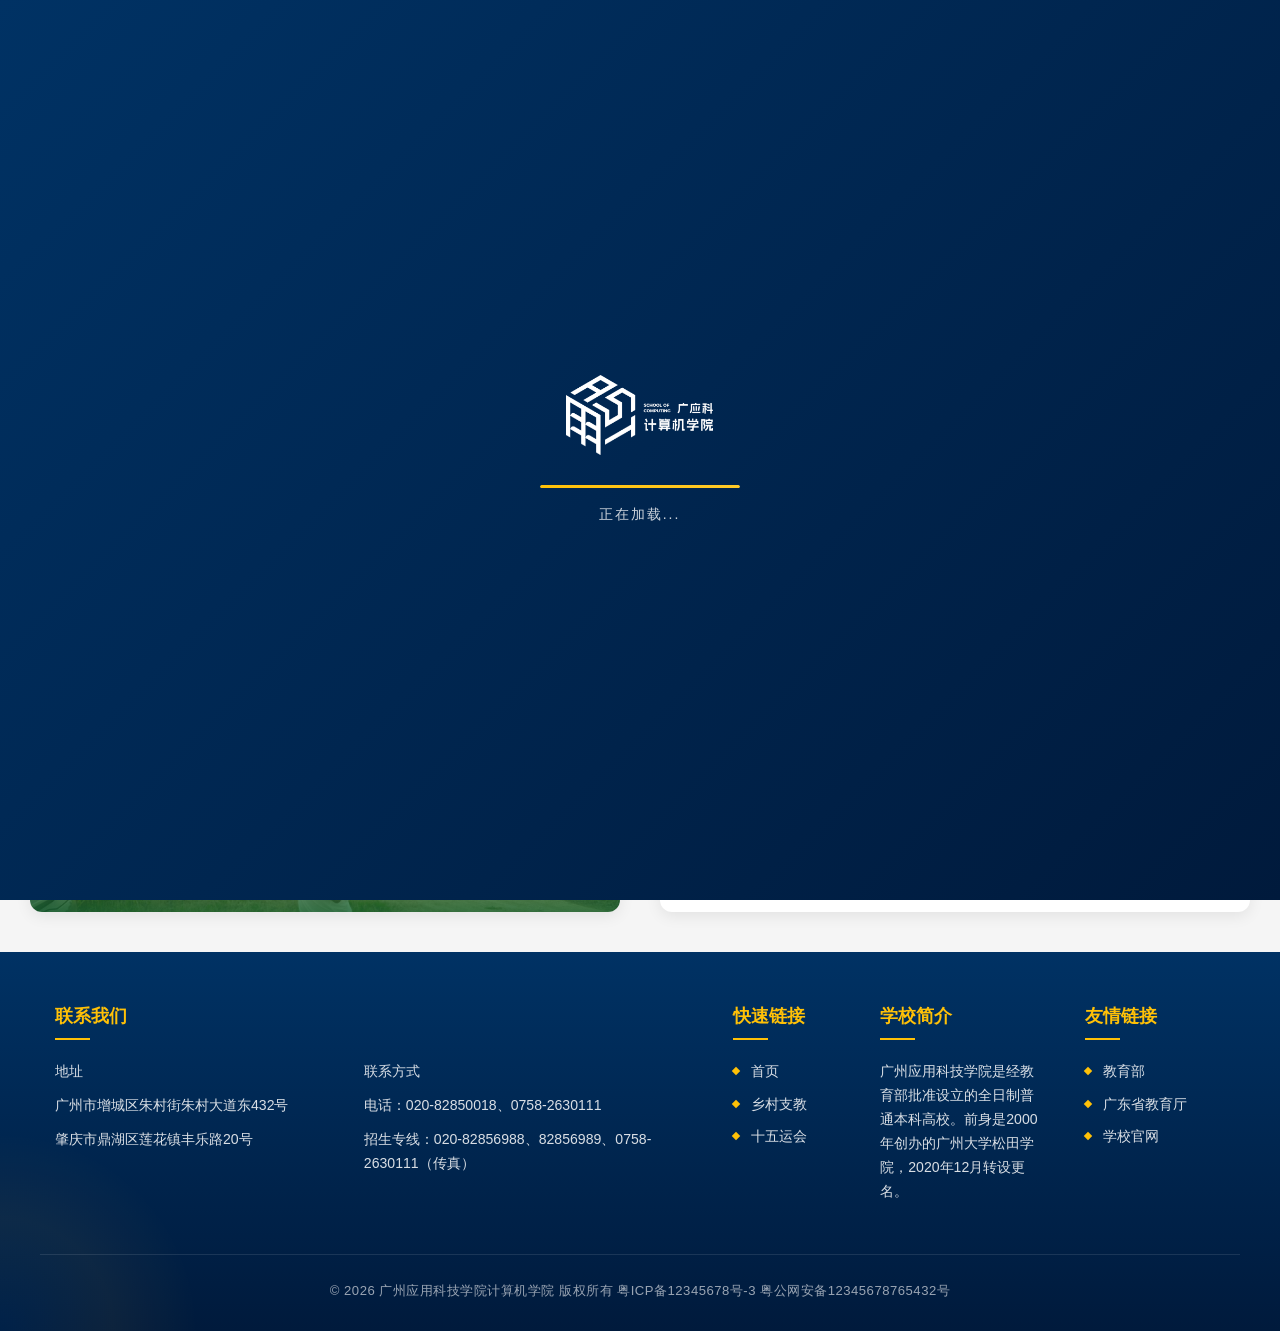
<file: pairing-help.html>
<!DOCTYPE html>
<html lang="zh-CN">
<head>
    <meta charset="UTF-8">
    <meta name="viewport" content="width=device-width, initial-scale=1.0">
    <title>结对帮扶 - 实践网</title>
    <link rel="icon" type="image/x-icon" href="images/icon.ico">
    <style>
        * {
            margin: 0;
            padding: 0;
            box-sizing: border-box;
        }

        :root {
            --primary-color: #166534;
            --primary-light: #15803d;
            --secondary-color: #ffc107;
            --text-primary: #333;
            --text-secondary: #666;
            --text-light: #999;
            --bg-white: #ffffff;
        }

        body {
            font-family: 'Microsoft YaHei', 'PingFang SC', sans-serif;
            line-height: 1.6;
            color: var(--text-primary);
            background: #f5f5f5;
        }

        /* 导航栏 */
        .navbar {
            position: fixed;
            top: 0;
            width: 100%;
            background: rgba(0, 50, 100, 0.95);
            z-index: 1000;
            transition: all 0.3s ease;
            box-shadow: 0 2px 15px rgba(0, 0, 0, 0.15);
        }

        .nav-container {
            max-width: 1600px;
            margin: 0 auto;
            padding: 0 40px;
            display: flex;
            justify-content: space-between;
            align-items: center;
            height: 72px;
        }

        .logo img {
            height: 52px;
            transition: transform 0.3s ease;
        }

        .logo img:hover {
            transform: scale(1.02);
        }

        .nav-links {
            display: flex;
            list-style: none;
            align-items: center;
        }

        .nav-links li {
            margin-left: 40px;
            position: relative;
        }

        .nav-links a {
            color: #ffffff;
            text-decoration: none;
            font-size: 15px;
            font-weight: 500;
            padding: 12px 0;
            letter-spacing: 0.5px;
            position: relative;
            transition: all 0.35s ease;
        }

        .nav-links a:hover,
        .nav-links li.active a {
            color: var(--secondary-color);
        }

        .nav-links a::after {
            content: '';
            position: absolute;
            bottom: 4px;
            left: 0;
            width: 0;
            height: 2px;
            background: var(--secondary-color);
            transition: width 0.35s ease;
        }

        .nav-links a:hover::after,
        .nav-links li.active a::after {
            width: 100%;
        }

        /* 下拉菜单样式 */
        .nav-links li.has-dropdown {
            position: relative;
        }

        .nav-links li.has-dropdown > a::before {
            content: '';
            position: absolute;
            right: -12px;
            top: 50%;
            transform: translateY(-50%);
            width: 0;
            height: 0;
            border-left: 4px solid transparent;
            border-right: 4px solid transparent;
            border-top: 5px solid currentColor;
            transition: transform 0.3s ease;
        }

        .nav-links li.has-dropdown:hover > a::before {
            transform: translateY(-50%) rotate(180deg);
        }

        .nav-links .dropdown-menu {
            position: absolute;
            top: calc(100% + 8px);
            left: 0;
            background: rgba(0, 50, 100, 0.98);
            min-width: 180px;
            padding: 10px 0;
            border-radius: 8px;
            box-shadow: 0 8px 25px rgba(0, 0, 0, 0.3);
            opacity: 0;
            visibility: hidden;
            transform: translateY(0);
            transition: all 0.3s ease;
            z-index: 1001;
        }

        .nav-links li.has-dropdown:hover .dropdown-menu {
            opacity: 1;
            visibility: visible;
            transform: translateY(0);
        }

        .nav-links .dropdown-menu li {
            margin: 0;
            display: block;
        }

        .nav-links .dropdown-menu li a {
            display: block;
            padding: 10px 20px;
            font-size: 14px;
            color: rgba(255, 255, 255, 0.9);
            transition: all 0.3s ease;
        }

        .nav-links .dropdown-menu li a:hover {
            color: var(--secondary-color);
            background: rgba(255, 255, 255, 0.1);
        }

        .nav-links .dropdown-menu li a::after {
            display: none;
        }

        /* 搜索框样式 */
        .search-container {
            display: flex;
            align-items: center;
            background: rgba(255, 255, 255, 0.1);
            border-radius: 25px;
            padding: 5px 5px 5px 15px;
            transition: all 0.3s ease;
            border: 1px solid rgba(255, 255, 255, 0.2);
        }

        .search-container:hover {
            background: rgba(255, 255, 255, 0.15);
            border-color: rgba(255, 255, 255, 0.3);
        }

        .search-input {
            background: transparent;
            border: none;
            outline: none;
            color: #ffffff;
            font-size: 14px;
            padding: 8px 10px;
            width: 150px;
            transition: width 0.3s ease;
        }

        .search-input::placeholder {
            color: rgba(255, 255, 255, 0.6);
        }

        .search-input:focus {
            width: 200px;
        }

        .search-btn {
            background: rgba(255, 255, 255, 0.1);
            border: none;
            border-radius: 50%;
            width: 36px;
            height: 36px;
            display: flex;
            align-items: center;
            justify-content: center;
            cursor: pointer;
            color: #ffffff;
            transition: all 0.3s ease;
        }

        .search-btn:hover {
            background: rgba(255, 255, 255, 0.2);
            transform: scale(1.05);
        }

        /* 搜索结果弹窗 */
        .search-modal {
            display: none;
            position: fixed;
            top: 0;
            left: 0;
            width: 100%;
            height: 100%;
            background: rgba(0, 0, 0, 0.7);
            z-index: 2000;
            animation: fadeIn 0.3s ease;
        }

        .search-modal.active {
            display: flex;
            align-items: center;
            justify-content: center;
        }

        .search-content {
            background: #ffffff;
            width: 90%;
            max-width: 800px;
            max-height: 80vh;
            border-radius: 12px;
            overflow: hidden;
            animation: slideIn 0.3s ease;
        }

        .search-header {
            display: flex;
            align-items: center;
            justify-content: space-between;
            padding: 20px 25px;
            border-bottom: 1px solid #e0e0e0;
            background: var(--primary-color);
            color: #ffffff;
        }

        .search-header h3 {
            font-size: 18px;
            font-weight: 500;
        }

        .search-close {
            background: none;
            border: none;
            color: #ffffff;
            font-size: 24px;
            cursor: pointer;
            padding: 5px 10px;
            transition: all 0.3s ease;
        }

        .search-close:hover {
            background: rgba(255, 255, 255, 0.1);
            border-radius: 50%;
        }

        .search-results {
            padding: 20px;
            overflow-y: auto;
            max-height: 500px;
        }

        .search-item {
            padding: 15px;
            border-bottom: 1px solid #e0e0e0;
            transition: background 0.2s ease;
        }

        .search-item:hover {
            background: #f5f5f5;
        }

        .search-item:last-child {
            border-bottom: none;
        }

        .search-item a {
            text-decoration: none;
            color: var(--text-primary);
        }

        .search-item-title {
            font-weight: 600;
            color: var(--primary-color);
            margin-bottom: 5px;
            font-size: 15px;
        }

        .search-item-title:hover {
            text-decoration: underline;
        }

        .search-item-meta {
            font-size: 13px;
            color: var(--text-light);
            display: flex;
            gap: 15px;
        }

        .no-results {
            text-align: center;
            padding: 40px;
            color: var(--text-light);
        }

        @keyframes fadeIn {
            from { opacity: 0; }
            to { opacity: 1; }
        }

        @keyframes slideIn {
            from { transform: translateY(-20px); opacity: 0; }
            to { transform: translateY(0); opacity: 1; }
        }

        .hamburger {
            display: none;
            flex-direction: column;
            cursor: pointer;
        }

        .hamburger span {
            width: 26px;
            height: 3px;
            background: #ffffff;
            margin: 4px 0;
        }

        /* 顶部图片背景区域 */
        .page-header {
            position: relative;
            height: 400px;
            margin-top: 72px;
            background: url('images/news19.jpg') center/cover no-repeat;
        }

        .header-overlay {
            position: absolute;
            top: 0;
            left: 0;
            width: 100%;
            height: 100%;
            background: rgba(22, 101, 52, 0.6);
        }

        .header-content {
            position: absolute;
            top: 80px;
            left: 60px;
            text-align: left;
            color: #ffffff;
        }

        .header-content h1 {
            font-family: 'SimSun', 'STSong', serif;
            font-size: 3rem;
            font-weight: bold;
            letter-spacing: 8px;
            text-shadow: 2px 2px 8px rgba(0, 0, 0, 0.3);
        }

        .header-content p {
            font-family: 'SimSun', 'STSong', serif;
            font-size: 1.3rem;
            margin-top: 15px;
            letter-spacing: 4px;
            opacity: 0.95;
        }

        /* 主体内容区域 */
        .main-content {
            max-width: 1400px;
            margin: 40px auto;
            padding: 0 30px;
            display: grid;
            grid-template-columns: 1fr 1fr;
            gap: 40px;
        }

        /* 左侧轮播图 */
        .carousel-section {
            background: #ffffff;
            border-radius: 12px;
            overflow: hidden;
            box-shadow: 0 4px 15px rgba(0, 0, 0, 0.08);
        }

        .carousel-container {
            position: relative;
            height: 400px;
        }

        .carousel-slide {
            position: absolute;
            width: 100%;
            height: 100%;
            opacity: 0;
            transition: opacity 0.8s ease;
        }

        .carousel-slide.active {
            opacity: 1;
        }

        .carousel-slide img {
            width: 100%;
            height: 100%;
            object-fit: cover;
        }

        .carousel-caption {
            position: absolute;
            bottom: 0;
            left: 0;
            right: 0;
            padding: 20px;
            background: linear-gradient(transparent, rgba(22, 101, 52, 0.8));
            color: #ffffff;
        }

        .carousel-caption h3 {
            font-size: 1.2rem;
            margin-bottom: 5px;
        }

        .carousel-caption p {
            font-size: 0.9rem;
            opacity: 0.9;
        }

        .carousel-dots {
            position: absolute;
            bottom: 25px;
            right: 20px;
            display: flex;
            gap: 18px;
            z-index: 10;
        }

        .carousel-dot {
            width: 14px;
            height: 14px;
            background: rgba(255, 255, 255, 0.5);
            cursor: pointer;
            transition: all 0.35s ease;
            border: 2px solid transparent;
            transform: rotate(45deg);
        }

        .carousel-dot.active {
            background: #ffffff;
            transform: rotate(45deg) scale(1.4);
            border-color: rgba(255, 255, 255, 0.5);
        }

        /* 右侧列表 */
        .list-section {
            background: #ffffff;
            border-radius: 12px;
            padding: 25px;
            box-shadow: 0 4px 15px rgba(0, 0, 0, 0.08);
        }

        .section-title {
            display: flex;
            align-items: center;
            margin-bottom: 25px;
            padding-bottom: 15px;
            border-bottom: 2px solid var(--primary-color);
        }

        .section-title .latest-badge {
            background: linear-gradient(135deg, #166534, #14532d);
            color: #ffffff;
            padding: 6px 15px;
            font-size: 0.9rem;
            font-weight: bold;
            margin-right: 10px;
            clip-path: polygon(10% 0%, 100% 0%, 90% 100%, 0% 100%);
        }

        .section-title h2 {
            font-size: 1.4rem;
            color: var(--primary-color);
            font-weight: 600;
        }

        .news-list {
            list-style: none;
            max-height: 500px;
            overflow-y: auto;
            scrollbar-width: thin;
            scrollbar-color: var(--primary-color) transparent;
        }
        
        .news-list::-webkit-scrollbar {
            width: 6px;
        }
        
        .news-list::-webkit-scrollbar-thumb {
            background-color: var(--primary-color);
            border-radius: 3px;
        }
        
        .pagination {
            display: flex;
            justify-content: center;
            align-items: center;
            margin-top: 40px;
            gap: 10px;
        }
        
        .pagination-btn {
            padding: 8px 16px;
            border: 1px solid var(--primary-color);
            background: transparent;
            color: var(--primary-color);
            cursor: pointer;
            border-radius: 4px;
            transition: all 0.3s ease;
            font-size: 0.9rem;
        }
        
        .pagination-btn:hover:not(:disabled) {
            background: var(--primary-color);
            color: #fff;
        }
        
        .pagination-btn:disabled {
            opacity: 0.5;
            cursor: not-allowed;
        }
        
        .pagination-info {
            font-size: 0.9rem;
            color: #666;
        }

        .news-item {
            padding: 18px 0;
            border-bottom: 1px dashed #e0e0e0;
            transition: all 0.3s ease;
            cursor: pointer;
        }

        .news-item:last-child {
            border-bottom: none;
        }

        .news-item:hover {
            padding-left: 10px;
            background: rgba(22, 101, 52, 0.03);
        }

        .news-link {
            display: flex;
            justify-content: space-between;
            align-items: flex-start;
            text-decoration: none;
            color: var(--text-primary);
        }

        .news-title {
            flex: 1;
            font-size: 1rem;
            font-weight: 500;
            line-height: 1.5;
            display: -webkit-box;
            -webkit-line-clamp: 1;
            -webkit-box-orient: vertical;
            overflow: hidden;
            transition: color 0.3s ease;
        }

        .news-item:hover .news-title {
            color: var(--primary-color);
        }

        .news-date {
            font-size: 0.85rem;
            color: var(--text-light);
            margin-left: 15px;
            white-space: nowrap;
        }

        /* 页脚容器 */
        #footer-container {
            width: 100%;
        }

        /* 响应式 */
        @media (max-width: 1024px) {
            .main-content {
                grid-template-columns: 1fr;
            }

            .carousel-container {
                height: 350px;
            }
        }

        @media (max-width: 768px) {
            .nav-container {
                padding: 0 20px;
                height: 65px;
            }

            .nav-links {
                display: none;
                position: absolute;
                top: 65px;
                left: 0;
                width: 100%;
                background: rgba(0, 50, 100, 0.98);
                flex-direction: column;
                padding: 25px;
            }

            .nav-links li {
                margin: 12px 0;
                margin-left: 0;
            }

            .hamburger {
                display: flex;
            }

            .page-header {
                height: 250px;
                margin-top: 65px;
            }

            .header-content h1 {
                font-size: 2rem;
                letter-spacing: 4px;
            }

            .header-content p {
                font-size: 1rem;
            }

            .carousel-container {
                height: 280px;
            }
        }

        .nav-links.active {
            display: flex !important;
        }
    </style>
    <link rel="stylesheet" href="css/loader.css">
</head>
<body>
    <!-- 加载动画 -->
    <div class="loader-wrapper">
        <div class="loader-content">
            <div class="loader-logo">
                <img src="images/logo.png" alt="广州应用科技学院计算机学院">
            </div>
            <div class="loader-progress">
                <div class="loader-progress-bar"></div>
            </div>
            <p class="loader-text">正在加载...</p>
        </div>
    </div>

    <!-- 导航栏 -->
    <nav class="navbar">
        <div class="nav-container">
            <div class="logo">
                <a href="#home"><img src="images/logo.png" alt="广州应用科技学院计算机学院"></a>
            </div>
            <ul class="nav-links">
                <li><a href="index.html">首页</a></li>
                <li><a href="rural-education.html">乡村支教</a></li>
                <li class="active"><a href="pairing-help.html">结对帮扶</a></li>
                <li><a href="sports.html">十五运会</a></li>
                <li class="has-dropdown">
                    <a href="#">志愿者队伍</a>
                    <ul class="dropdown-menu">
                        <li><a href="volunteer-rural.html">科教先锋实践队</a></li>
                        <li><a href="volunteer-pairing.html">柳韵数兴突击队</a></li>
                        <li><a href="volunteer-sports.html">十五运会小海豚</a></li>
                    </ul>
                </li>
                <li><a href="#contact">联系我们</a></li>
            </ul>
            <div class="search-container">
                <input type="text" id="searchInput" placeholder="搜索..." class="search-input">
                <button id="searchBtn" class="search-btn">
                    <svg width="18" height="18" viewBox="0 0 24 24" fill="none" stroke="currentColor" stroke-width="2">
                        <circle cx="11" cy="11" r="8"></circle>
                        <path d="m21 21-4.35-4.35"></path>
                    </svg>
                </button>
            </div>
            <div class="hamburger">
                <span></span>
                <span></span>
                <span></span>
            </div>
        </div>
    </nav>

    <!-- 顶部图片背景区域 -->
    <header class="page-header">
        <div class="header-overlay"></div>
        <div class="header-content">
            <h1>结对帮扶</h1>
            <p>携手共进，助力乡村振兴</p>
        </div>
    </header>

    <!-- 主体内容 -->
    <main class="main-content">
        <!-- 左侧轮播图 -->
        <div class="carousel-section">
            <div class="carousel-container">
                <div class="carousel-slide active">
                    <img src="images/news18.jpg" alt="科技赋能">
                    <div class="carousel-caption">
                        <h3>科技赋能乡村振兴</h3>
                        <p>助力乡村产业升级</p>
                    </div>
                </div>
                <div class="carousel-slide">
                    <img src="images/news13.jpg" alt="乡村振兴她力量">
                    <div class="carousel-caption">
                        <h3>乡村振兴"她"力量</h3>
                        <p>对话湛江"网红书记"许东微</p>
                    </div>
                </div>
                <div class="carousel-slide">
                    <img src="images/news09.jpg" alt="校地合作">
                    <div class="carousel-caption">
                        <h3>校地合作协议签署</h3>
                        <p>共建乡村振兴实践基地</p>
                    </div>
                </div>
                <div class="carousel-dots">
                    <span class="carousel-dot active"></span>
                    <span class="carousel-dot"></span>
                    <span class="carousel-dot"></span>
                </div>
            </div>
        </div>

        <!-- 右侧列表 -->
        <div class="list-section">
            <div class="section-title">
                <span class="latest-badge">最新</span>
                <h2>动态</h2>
            </div>
            <ul class="news-list">
                <li class="news-item" data-pdf="pdf/22.20251013.广州应用科技学院：科技赋能乡村振兴，多元实践绘就那柳村新画卷.pdf">
                    <a href="https://xiaoyuan.cycnet.com.cn/s?uid=8918445&app_version=1.6.2&sid=1654389&time=1760336808&signature=kNXjrme82G3An0wVvWpamWLDbtoNPkB4gq9dJKyL5YRxElM6Zo&sign=936851305fa675f60c24a4efb990df72#" class="news-link">
                        <span class="news-title">科技赋能乡村振兴，多元实践绘就那柳村新画卷</span>
                        <span class="news-date">2025-10-13</span>
                    </a>
                </li>
                <li class="news-item" data-pdf="pdf/20.20250915.广州应用科技学院：对话“湛江好人”，致敬最可爱的人.pdf">
                    <a href="https://xiaoyuan.cycnet.com.cn/s?uid=8918445&app_version=1.6.2&sid=1652337&time=1757917324&signature=lpznrQKZ06xYeGkD5yA4wLov2c305bL78Nm2bvMqRWw9gPdLVO&sign=133e297db1b349e2b2875cd3638890d8#" class="news-link">
                        <span class="news-title">对话"湛江好人"，致敬最可爱的人</span>
                        <span class="news-date">2025-09-15</span>
                    </a>
                </li>
                <li class="news-item" data-pdf="pdf/19.20250908.广州应用科技学院：人工智能下乡，科技助力民生.pdf">
                    <a href="https://xiaoyuan.cycnet.com.cn/s?uid=8918445&app_version=1.6.2&sid=1651687&time=1757352487&signature=X3pjJxr9YwmWqndeOG07NM0XBCdxrKM4QALRvlPVyZ52g68MDz&sign=1069e6e52610544c5ff5fa64a2b0f466#" class="news-link">
                        <span class="news-title">人工智能下乡，科技助力民生</span>
                        <span class="news-date">2025-09-08</span>
                    </a>
                </li>
                <li class="news-item" data-pdf="pdf/18.20250831.百千万工程 _ 广州应用科技学院“柳韵数兴”实践队：科技赋能乡村振兴，多元实践绘就那柳村新画卷 - 大学生云报">
                    <a href="https://m.dxsyb.com/mpaper/2025/0831/804817.html?t=1959?t=1" class="news-link">
                        <span class="news-title">百千万工程 | 科技赋能乡村振兴，多元实践绘就那柳村新画卷</span>
                        <span class="news-date">2025-08-31</span>
                    </a>
                </li>
                <li class="news-item" data-pdf="pdf/17.20250829.百千万工程 _广州应用科技学院：人工智能下乡，科技助力民生 - 大学生云报.pdf">
                    <a href="https://m.dxsyb.com/mpaper/2025/0829/803302.html?t=5628" class="news-link">
                        <span class="news-title">百千万工程 | 人工智能下乡，科技助力民生</span>
                        <span class="news-date">2025-08-29</span>
                    </a>
                </li>
                <li class="news-item" data-pdf="pdf/16.20250822.“持家本领”带出乡村振兴“她”力量：广州应用科技学院学子对话“全国三八红旗手”许东微.pdf">
                    <a href="https://xiaoyuan.cycnet.com.cn/s?uid=9298939&app_version=1.6.2&sid=1647568&time=1755849396&signature=z5NPeoJjl0pEAqLZYQM4qVvEySWEDDo7692Vrk3gBdwXDyWK8b&sign=08104b152d2874ded9347079bd76baa8#" class="news-link">
                        <span class="news-title">"持家本领"带出乡村振兴"她"力量：对话"全国三八红旗手"许东微</span>
                        <span class="news-date">2025-08-22</span>
                    </a>
                </li>
                <li class="news-item" data-pdf="pdf/15.20250821.广州应用科技学院：聆听峥嵘岁月，共守初心使命.pdf">
                    <a href="https://xiaoyuan.cycnet.com.cn/s?uid=8918445&app_version=1.6.2&sid=1647152&time=1755758429&signature=9b8ne3myXKLv0lpjr2RaBwOloTRKLXY1xP5OAdZD6NYMBgwzVQ&sign=8dace2e6244cdab19293dbfce065443e#" class="news-link">
                        <span class="news-title">聆听峥嵘岁月，共守初心使命</span>
                        <span class="news-date">2025-08-21</span>
                    </a>
                </li>
                <li class="news-item" data-pdf="pdf/14.20250811.广州应用科技学院学子携手那柳村共话非遗蛤蒌粽传承.pdf">
                    <a href="https://xiaoyuan.cycnet.com.cn/s?uid=8918445&app_version=1.6.2&sid=1644286&time=1754900102&signature=VM3YJXEvNgO8W5zRwpk4VOwzRT0oRxB72mZ69xB0loAqGPQnLb&sign=2bf5cba5984c305aef75ac86d701a116#" class="news-link">
                        <span class="news-title">携手那柳村共话非遗蛤蒌粽传承</span>
                        <span class="news-date">2025-08-11</span>
                    </a>
                </li>
                <li class="news-item" data-pdf="pdf/13.20250803.百千万工程 _“持家本领”带出乡村振兴“她”力量——广州应用科技学院实践队对话“全国三八红旗手”许东微 - - 基层网.pdf">
                    <a href="https://cn.jcwzg.com/detail/20250803/11113/29619/1754217500.html?from=qr" class="news-link">
                        <span class="news-title">百千万工程 | "持家本领"带出乡村振兴"她"力量</span>
                        <span class="news-date">2025-08-03</span>
                    </a>
                </li>
                <li class="news-item" data-pdf="pdf/12.20250803.百千万工程 _“持家本领”带出乡村振兴“她”力量——广州应用科技学院实践队对话“全国三八红旗手”许东微 - 大学生云报.pdf">
                    <a href="https://m.dxsyb.com/mpaper/2025/0803/768941.html?t=3945?t=1" class="news-link">
                        <span class="news-title">百千万工程 | "持家本领"带出乡村振兴"她"力量</span>
                        <span class="news-date">2025-08-03</span>
                    </a>
                </li>
                <li class="news-item" data-pdf="pdf/11.20250801.百千万工程 _ 聆听峥嵘岁月 共守初心使命——广州应用科技学院“柳韵数兴”实践队采访湛江市那柳村退伍老党员 - 科教在线.pdf">
                    <a href="https://www.kjjyzx.com/chn/2025/0801/46939.html?isDM=1" class="news-link">
                        <span class="news-title">百千万工程 | 聆听峥嵘岁月，共守初心使命</span>
                        <span class="news-date">2025-08-01</span>
                    </a>
                </li>
                <li class="news-item" data-pdf="pdf/10.20250801.百千万工程 _ 聆听峥嵘岁月 共守初心使命——广州应用科技学院“柳韵数兴”实践队采访湛江市那柳村退伍老党员 - 大学生云报.pdf">
                    <a href="https://m.dxsyb.com/mpaper/2025/0801/765736.html?t=4106" class="news-link">
                        <span class="news-title">百千万工程 | 聆听峥嵘岁月，共守初心使命</span>
                        <span class="news-date">2025-08-01</span>
                    </a>
                </li>
                <li class="news-item" data-pdf="pdf/09.20250724.“百千万工程”突击队 _ 广州应用科技学院“柳韵教兴”实践队赴湖光镇那柳村开展多元化实践服务活动.pdf">
                    <a href="https://mp.weixin.qq.com/s/YCevkFxZxCru3YZUwSeuCA" class="news-link">
                        <span class="news-title">"百千万工程"突击队 | 赴湖光镇那柳村开展多元化实践服务活动</span>
                        <span class="news-date">2025-07-24</span>
                    </a>
                </li>
                <li class="news-item" data-pdf="pdf/08.20250722.广州应用科技学院师生前往湛江那柳村调研.pdf">
                    <a href="https://xiaoyuan.cycnet.com.cn/s?uid=8918445&app_version=1.6.2&sid=1639156&time=1753191443&signature=jEgVbkQOLMqvWm9RrG0a2XeZ9Hwyev343xy6doZeXBJzln85PD&sign=56e1330db39f5a5017cfdde6ef442459#" class="news-link">
                        <span class="news-title">师生前往湛江那柳村调研</span>
                        <span class="news-date">2025-07-22</span>
                    </a>
                </li>
                <li class="news-item" data-pdf="pdf/07.20250721.数字赋能，古村焕新！广应科“柳韵数兴”实践队为那柳村注入“青春动能”_湛江云媒（湛江新闻网）.pdf">
                    <a href="https://m.gdzjdaily.com.cn/p/2928529.html?v=1753152888946?v=1754218863413" class="news-link">
                        <span class="news-title">数字赋能，古村焕新！为那柳村注入"青春动能"</span>
                        <span class="news-date">2025-07-21</span>
                    </a>
                </li>
                <li class="news-item" data-pdf="pdf/06.20250714.青春“数”绘乡村美！大学生实践队助力那柳村文化“出圈”_南方+_南方plus.pdf">
                    <a href="https://static.nfnews.com/content/202507/14/c11508184.html?from=weChatMessage&colID=75&appversion=12510&firstColID=75&enterColumnId=14&date=&layer=4" class="news-link">
                        <span class="news-title">青春"数"绘乡村美！助力那柳村文化"出圈"</span>
                        <span class="news-date">2025-07-14</span>
                    </a>
                </li>
                <li class="news-item" data-pdf="pdf/05.20250713.百千万工程 _“柳韵数兴”实践队与那柳村共话非遗蛤蒌粽传承 - 大学生云报.pdf">
                    <a href="https://m.dxsyb.com/mpaper/2025/0713/712673.html?t=2853" class="news-link">
                        <span class="news-title">百千万工程 | "柳韵数兴"实践队与那柳村共话非遗蛤蒌粽传承</span>
                        <span class="news-date">2025-07-13</span>
                    </a>
                </li>
                <li class="news-item" data-pdf="pdf/04.20250711.出征！广州应用科技学院“柳韵数兴”实践队携手湛江市那柳村共话2025“三下乡” - 大学生云报.pdf">
                    <a href="https://m.dxsyb.com/mpaper/2025/0711/706994.html?t=2511" class="news-link">
                        <span class="news-title">出征！"柳韵数兴"实践队携手湛江市那柳村共话2025"三下乡"</span>
                        <span class="news-date">2025-07-11</span>
                    </a>
                </li>
            </ul>
            <div class="pagination">
                <button class="pagination-btn" id="prevPage" disabled>上一页</button>
                <span class="pagination-info" id="pageInfo">第 1 页 / 共 1 页</span>
                <button class="pagination-btn" id="nextPage" disabled>下一页</button>
            </div>
        </div>
    </main>

    <!-- 页脚 -->
    <footer id="contact">
        <style>
            footer {
                background: linear-gradient(180deg, #003264 0%, #001a3c 100%);
                color: #ffffff;
                padding: 50px 40px 30px;
            }
            .footer-container {
                max-width: 1600px;
                margin: 0 auto;
                display: grid;
                grid-template-columns: 3.5fr 0.7fr 1fr 0.9fr;
                gap: 15px;
                column-gap: 15px;
            }
            .footer-section {
                padding: 0 15px;
            }
            .footer-contact-wrapper {
                padding-right: 30px;
            }
            .footer-contact-row {
                display: flex;
                gap: 0;
                align-items: flex-start;
                justify-content: space-between;
            }
            .footer-contact-col {
                flex: 1;
                min-width: 0;
            }
            .footer-contact-col .footer-label {
                margin-top: 0;
            }
            .footer-section h4 {
                font-size: 1.1rem;
                margin-bottom: 20px;
                color: #ffc107;
                font-weight: 600;
                position: relative;
                padding-bottom: 10px;
            }
            .footer-section h4::after {
                content: '';
                position: absolute;
                bottom: 0;
                left: 0;
                width: 35px;
                height: 2px;
                background: #ffc107;
            }
            .footer-section p {
                color: rgba(255, 255, 255, 0.85);
                font-size: 0.88rem;
                line-height: 1.7;
                margin-bottom: 10px;
            }
            .footer-section ul {
                list-style: none;
                padding: 0;
            }
            .footer-section ul li {
                margin-bottom: 10px;
                position: relative;
                padding-left: 18px;
                display: flex;
                align-items: center;
            }
            .footer-section ul li::before {
                content: '';
                position: absolute;
                left: 0;
                width: 6px;
                height: 6px;
                background: #ffc107;
                top: 50%;
                transform: translateY(-50%) rotate(45deg);
            }
            .footer-section ul li a {
                color: rgba(255, 255, 255, 0.85);
                text-decoration: none;
                font-size: 0.88rem;
                transition: all 0.3s ease;
                display: inline-block;
            }
            .footer-section ul li a:hover {
                color: #ffc107;
                padding-left: 5px;
            }
            .footer-bottom {
                border-top: 1px solid rgba(255, 255, 255, 0.1);
                padding-top: 25px;
                margin-top: 40px;
                text-align: center;
            }
            .footer-bottom p {
                color: rgba(255, 255, 255, 0.6);
                font-size: 0.82rem;
                margin-bottom: 8px;
                letter-spacing: 0.5px;
            }
            .footer-bottom p:last-child {
                margin-bottom: 0;
            }
            .footer-label {
                color: #ffc107;
                font-size: 0.9rem;
                font-weight: 500;
                margin-bottom: 8px;
                margin-top: 15px;
            }
            @media (max-width: 1024px) {
                .footer-container {
                    grid-template-columns: repeat(2, 1fr);
                    gap: 25px;
                }
            }
            @media (max-width: 768px) {
                footer {
                    padding: 40px 20px 25px;
                }
                .footer-container {
                    grid-template-columns: 1fr;
                    gap: 25px;
                }
                .footer-section {
                    padding: 0;
                    text-align: center;
                }
                .footer-section h4::after {
                    left: 50%;
                    transform: translateX(-50%);
                }
                .footer-section ul li {
                    padding-left: 0;
                }
                .footer-contact-row {
                    flex-direction: column;
                    gap: 15px;
                }
                .footer-contact-wrapper {
                    padding-right: 15px;
                }
                .footer-section ul li::before {
                    display: none;
                }
            }
        </style>
        <div class="footer-container">
            <div class="footer-section footer-contact-wrapper">
                <h4>联系我们</h4>
                <div class="footer-contact-row">
                    <div class="footer-contact-col">
                        <p class="footer-label">地址</p>
                        <p>广州市增城区朱村街朱村大道东432号</p>
                        <p>肇庆市鼎湖区莲花镇丰乐路20号</p>
                    </div>
                    <div class="footer-contact-col">
                        <p class="footer-label">联系方式</p>
                        <p>电话：020-82850018、0758-2630111</p>
                        <p>招生专线：020-82856988、82856989、0758-2630111（传真）</p>
                    </div>
                </div>
            </div>
            <div class="footer-section">
                <h4>快速链接</h4>
                <ul>
                    <li><a href="index.html">首页</a></li>
                    <li><a href="rural-education.html">乡村支教</a></li>
                    <li><a href="sports.html">十五运会</a></li>
                </ul>
            </div>
            <div class="footer-section">
                <h4>学校简介</h4>
                <p>广州应用科技学院是经教育部批准设立的全日制普通本科高校。前身是2000年创办的广州大学松田学院，2020年12月转设更名。</p>
            </div>
            <div class="footer-section">
                <h4>友情链接</h4>
                <ul>
                    <li><a href="https://www.moe.gov.cn" target="_blank">教育部</a></li>
                    <li><a href="https://jyt.gd.gov.cn" target="_blank">广东省教育厅</a></li>
                    <li><a href="https://www.gzasc.edu.cn" target="_blank">学校官网</a></li>
                </ul>
            </div>
        </div>
        <div class="footer-bottom">
            <p>© 2026 广州应用科技学院计算机学院 版权所有 粤ICP备12345678号-3 粤公网安备12345678765432号</p>
        </div>
    </footer>

    <script>
        // 页面脚本
        document.addEventListener('DOMContentLoaded', function() {
            // 汉堡菜单
            const hamburger = document.querySelector('.hamburger');
            const navLinks = document.querySelector('.nav-links');
            hamburger.addEventListener('click', () => {
                navLinks.classList.toggle('active');
            });

            // 轮播图
            const slides = document.querySelectorAll('.carousel-slide');
            const dots = document.querySelectorAll('.carousel-dot');
            let currentSlide = 0;

            function showSlide(index) {
                slides.forEach((slide, i) => {
                    slide.classList.remove('active');
                    dots[i].classList.remove('active');
                });
                slides[index].classList.add('active');
                dots[index].classList.add('active');
                currentSlide = index;
            }

            dots.forEach((dot, index) => {
                dot.addEventListener('click', () => showSlide(index));
            });

            setInterval(() => {
                currentSlide = (currentSlide + 1) % slides.length;
                showSlide(currentSlide);
            }, 5000);

            // 新闻列表点击跳转
            const newsItems = document.querySelectorAll('.news-item');
            newsItems.forEach(item => {
                item.addEventListener('click', () => {
                    const pdfPath = item.getAttribute('data-pdf');
                    if (pdfPath) {
                        window.open(encodeURI(pdfPath), '_blank');
                    }
                });
            });

            // 分页功能
            const newsList = document.querySelector('.news-list');
            const newsItemList = newsList.querySelectorAll('.news-item');
            const itemsPerPage = 3;
            const totalPages = Math.ceil(newsItemList.length / itemsPerPage);
            let currentPage = 1;

            const prevBtn = document.getElementById('prevPage');
            const nextBtn = document.getElementById('nextPage');
            const pageInfo = document.getElementById('pageInfo');

            function updatePagination() {
                newsItemList.forEach((item, index) => {
                    const startIndex = (currentPage - 1) * itemsPerPage;
                    const endIndex = startIndex + itemsPerPage;
                    item.style.display = (index >= startIndex && index < endIndex) ? 'block' : 'none';
                });

                prevBtn.disabled = currentPage === 1;
                nextBtn.disabled = currentPage === totalPages;
                pageInfo.textContent = `第 ${currentPage} 页 / 共 ${totalPages} 页`;

                // 重置滚动条位置
                newsList.scrollTop = 0;
            }

            prevBtn.addEventListener('click', () => {
                if (currentPage > 1) {
                    currentPage--;
                    updatePagination();
                }
            });

            nextBtn.addEventListener('click', () => {
                if (currentPage < totalPages) {
                    currentPage++;
                    updatePagination();
                }
            });

            // 初始化分页
            if (totalPages > 1) {
                updatePagination();
            }

        });
    </script>

    <!-- 搜索弹窗 -->
    <div class="search-modal" id="searchModal">
        <div class="search-content">
            <div class="search-header">
                <h3>搜索结果</h3>
                <button class="search-close" id="searchClose">&times;</button>
            </div>
            <div class="search-results" id="searchResults">
            </div>
        </div>
    </div>

    <script src="js/main.js"></script>
    <script src="js/animations.js"></script>
    <script src="js/fireworks.js"></script>
    <script src="js/loader.js"></script>
    <script src="js/search.js"></script>
    <script src="js/pairing-help.js"></script>
</body>
</html>
</file>
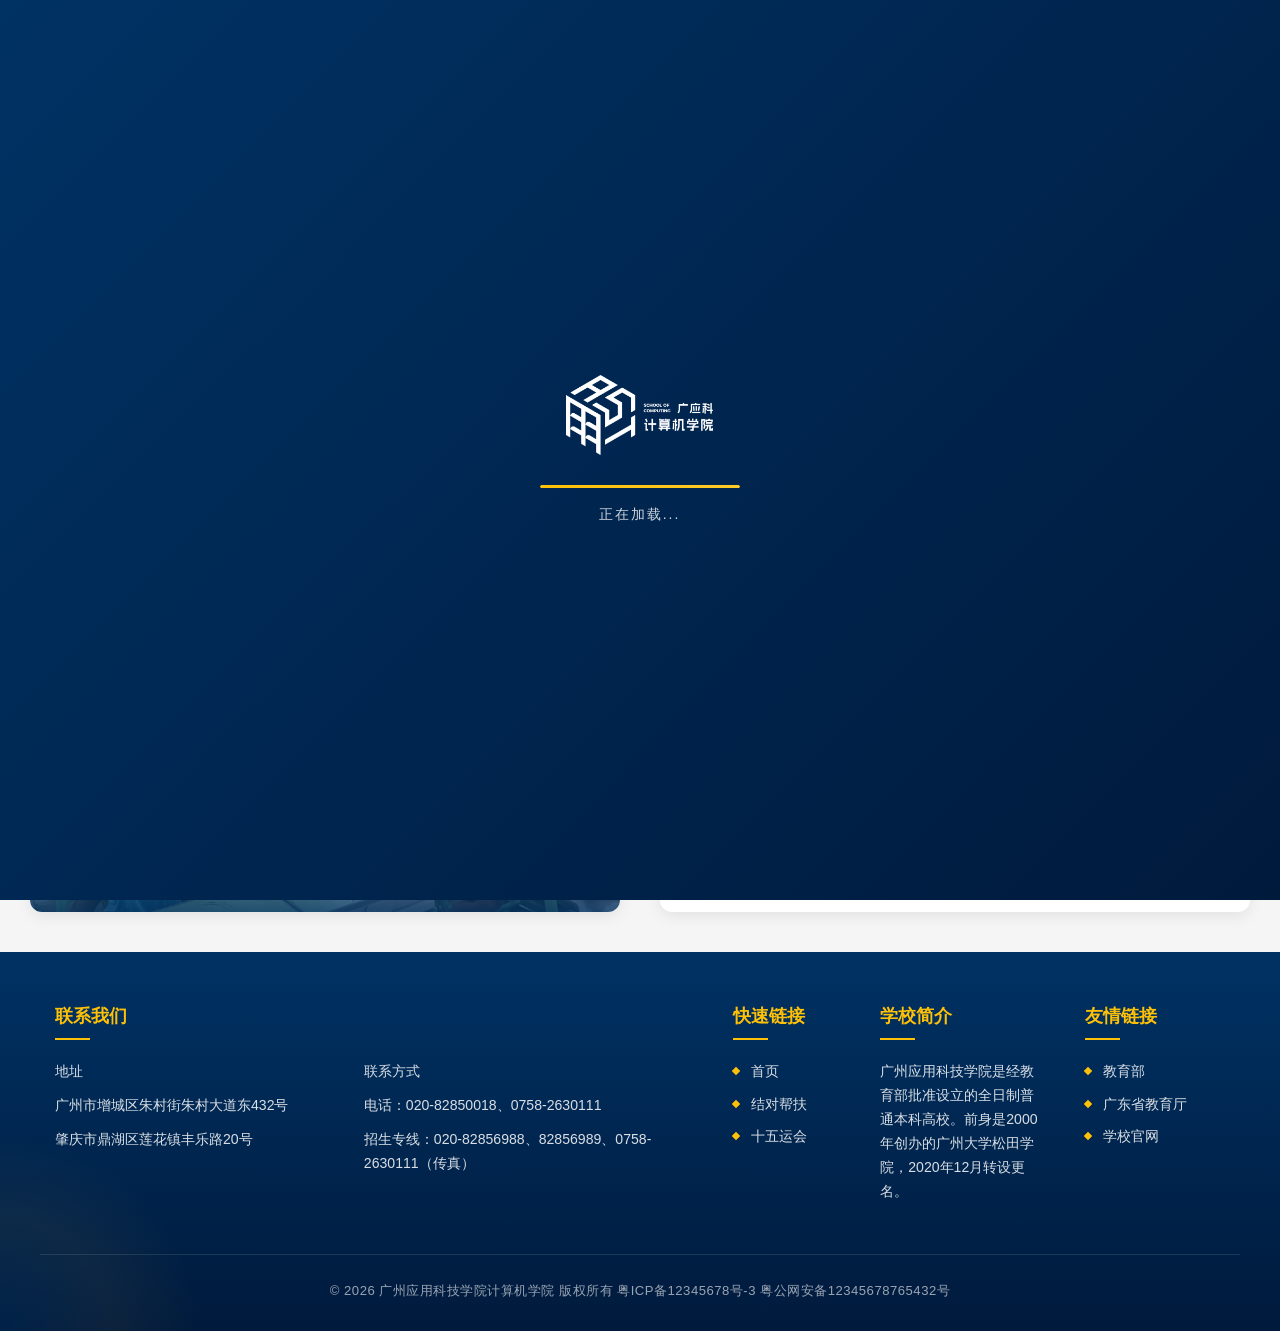
<file: rural-education.html>
<!DOCTYPE html>
<html lang="zh-CN">
<head>
    <meta charset="UTF-8">
    <meta name="viewport" content="width=device-width, initial-scale=1.0">
    <title>乡村支教 - 实践网</title>
    <link rel="icon" type="image/x-icon" href="images/icon.ico">
    <style>
        * {
            margin: 0;
            padding: 0;
            box-sizing: border-box;
        }

        :root {
            --primary-color: #003264;
            --primary-light: #0066cc;
            --secondary-color: #ffc107;
            --text-primary: #333;
            --text-secondary: #666;
            --text-light: #999;
            --bg-white: #ffffff;
        }

        body {
            font-family: 'Microsoft YaHei', 'PingFang SC', sans-serif;
            line-height: 1.6;
            color: var(--text-primary);
            background: #f5f5f5;
        }

        /* 导航栏 */
        .navbar {
            position: fixed;
            top: 0;
            width: 100%;
            background: rgba(0, 50, 100, 0.95);
            z-index: 1000;
            transition: all 0.3s ease;
            box-shadow: 0 2px 15px rgba(0, 0, 0, 0.15);
        }

        .nav-container {
            max-width: 1600px;
            margin: 0 auto;
            padding: 0 40px;
            display: flex;
            justify-content: space-between;
            align-items: center;
            height: 72px;
        }

        .logo img {
            height: 52px;
            transition: transform 0.3s ease;
        }

        .logo img:hover {
            transform: scale(1.02);
        }

        .nav-links {
            display: flex;
            list-style: none;
            align-items: center;
        }

        .nav-links li {
            margin-left: 40px;
            position: relative;
        }

        .nav-links a {
            color: #ffffff;
            text-decoration: none;
            font-size: 15px;
            font-weight: 500;
            padding: 12px 0;
            letter-spacing: 0.5px;
            position: relative;
            transition: all 0.35s ease;
        }

        .nav-links a:hover,
        .nav-links li.active a {
            color: var(--secondary-color);
        }

        .nav-links a::after {
            content: '';
            position: absolute;
            bottom: 4px;
            left: 0;
            width: 0;
            height: 2px;
            background: var(--secondary-color);
            transition: width 0.35s ease;
        }

        .nav-links a:hover::after,
        .nav-links li.active a::after {
            width: 100%;
        }

        /* 下拉菜单样式 */
        .nav-links li.has-dropdown {
            position: relative;
        }

        .nav-links li.has-dropdown > a::before {
            content: '';
            position: absolute;
            right: -12px;
            top: 50%;
            transform: translateY(-50%);
            width: 0;
            height: 0;
            border-left: 4px solid transparent;
            border-right: 4px solid transparent;
            border-top: 5px solid currentColor;
            transition: transform 0.3s ease;
        }

        .nav-links li.has-dropdown:hover > a::before {
            transform: translateY(-50%) rotate(180deg);
        }

        .nav-links .dropdown-menu {
            position: absolute;
            top: calc(100% + 8px);
            left: 0;
            background: rgba(0, 50, 100, 0.98);
            min-width: 180px;
            padding: 10px 0;
            border-radius: 8px;
            box-shadow: 0 8px 25px rgba(0, 0, 0, 0.3);
            opacity: 0;
            visibility: hidden;
            transform: translateY(0);
            transition: all 0.3s ease;
            z-index: 1001;
        }

        .nav-links li.has-dropdown:hover .dropdown-menu {
            opacity: 1;
            visibility: visible;
            transform: translateY(0);
        }

        .nav-links .dropdown-menu li {
            margin: 0;
            display: block;
        }

        .nav-links .dropdown-menu li a {
            display: block;
            padding: 10px 20px;
            font-size: 14px;
            color: rgba(255, 255, 255, 0.9);
            transition: all 0.3s ease;
        }

        .nav-links .dropdown-menu li a:hover {
            color: var(--secondary-color);
            background: rgba(255, 255, 255, 0.1);
        }

        .nav-links .dropdown-menu li a::after {
            display: none;
        }

        /* 搜索框样式 */
        .search-container {
            display: flex;
            align-items: center;
            background: rgba(255, 255, 255, 0.1);
            border-radius: 25px;
            padding: 5px 5px 5px 15px;
            transition: all 0.3s ease;
            border: 1px solid rgba(255, 255, 255, 0.2);
        }

        .search-container:hover {
            background: rgba(255, 255, 255, 0.15);
            border-color: rgba(255, 255, 255, 0.3);
        }

        .search-input {
            background: transparent;
            border: none;
            outline: none;
            color: #ffffff;
            font-size: 14px;
            padding: 8px 10px;
            width: 150px;
            transition: width 0.3s ease;
        }

        .search-input::placeholder {
            color: rgba(255, 255, 255, 0.6);
        }

        .search-input:focus {
            width: 200px;
        }

        .search-btn {
            background: rgba(255, 255, 255, 0.1);
            border: none;
            border-radius: 50%;
            width: 36px;
            height: 36px;
            display: flex;
            align-items: center;
            justify-content: center;
            cursor: pointer;
            color: #ffffff;
            transition: all 0.3s ease;
        }

        .search-btn:hover {
            background: rgba(255, 255, 255, 0.2);
            transform: scale(1.05);
        }

        /* 搜索结果弹窗 */
        .search-modal {
            display: none;
            position: fixed;
            top: 0;
            left: 0;
            width: 100%;
            height: 100%;
            background: rgba(0, 0, 0, 0.7);
            z-index: 2000;
            animation: fadeIn 0.3s ease;
        }

        .search-modal.active {
            display: flex;
            align-items: center;
            justify-content: center;
        }

        .search-content {
            background: #ffffff;
            width: 90%;
            max-width: 800px;
            max-height: 80vh;
            border-radius: 12px;
            overflow: hidden;
            animation: slideIn 0.3s ease;
        }

        .search-header {
            display: flex;
            align-items: center;
            justify-content: space-between;
            padding: 20px 25px;
            border-bottom: 1px solid #e0e0e0;
            background: var(--primary-color);
            color: #ffffff;
        }

        .search-header h3 {
            font-size: 18px;
            font-weight: 500;
        }

        .search-close {
            background: none;
            border: none;
            color: #ffffff;
            font-size: 24px;
            cursor: pointer;
            padding: 5px 10px;
            transition: all 0.3s ease;
        }

        .search-close:hover {
            background: rgba(255, 255, 255, 0.1);
            border-radius: 50%;
        }

        .search-results {
            padding: 20px;
            overflow-y: auto;
            max-height: 500px;
        }

        .search-item {
            padding: 15px;
            border-bottom: 1px solid #e0e0e0;
            transition: background 0.2s ease;
        }

        .search-item:hover {
            background: #f5f5f5;
        }

        .search-item:last-child {
            border-bottom: none;
        }

        .search-item a {
            text-decoration: none;
            color: var(--text-primary);
        }

        .search-item-title {
            font-weight: 600;
            color: var(--primary-color);
            margin-bottom: 5px;
            font-size: 15px;
        }

        .search-item-title:hover {
            text-decoration: underline;
        }

        .search-item-meta {
            font-size: 13px;
            color: var(--text-light);
            display: flex;
            gap: 15px;
        }

        .no-results {
            text-align: center;
            padding: 40px;
            color: var(--text-light);
        }

        @keyframes fadeIn {
            from { opacity: 0; }
            to { opacity: 1; }
        }

        @keyframes slideIn {
            from { transform: translateY(-20px); opacity: 0; }
            to { transform: translateY(0); opacity: 1; }
        }

        .hamburger {
            display: none;
            flex-direction: column;
            cursor: pointer;
        }

        .hamburger span {
            width: 26px;
            height: 3px;
            background: #ffffff;
            margin: 4px 0;
        }

        /* 顶部图片背景区域 */
        .page-header {
            position: relative;
            height: 400px;
            margin-top: 72px;
            background: url('images/banner1.jpeg') center/cover no-repeat;
        }

        .header-overlay {
            position: absolute;
            top: 0;
            left: 0;
            width: 100%;
            height: 100%;
            background: rgba(0, 50, 100, 0.6);
        }

        .header-content {
            position: absolute;
            top: 80px;
            left: 60px;
            text-align: left;
            color: #ffffff;
        }

        .header-content h1 {
            font-family: 'SimSun', 'STSong', serif;
            font-size: 3rem;
            font-weight: bold;
            letter-spacing: 8px;
            text-shadow: 2px 2px 8px rgba(0, 0, 0, 0.3);
        }

        .header-content p {
            font-family: 'SimSun', 'STSong', serif;
            font-size: 1.3rem;
            margin-top: 15px;
            letter-spacing: 4px;
            opacity: 0.95;
        }

        /* 主体内容区域 */
        .main-content {
            max-width: 1400px;
            margin: 40px auto;
            padding: 0 30px;
            display: grid;
            grid-template-columns: 1fr 1fr;
            gap: 40px;
        }

        /* 左侧轮播图 */
        .carousel-section {
            background: #ffffff;
            border-radius: 12px;
            overflow: hidden;
            box-shadow: 0 4px 15px rgba(0, 0, 0, 0.08);
        }

        .carousel-container {
            position: relative;
            height: 400px;
        }

        .carousel-slide {
            position: absolute;
            width: 100%;
            height: 100%;
            opacity: 0;
            transition: opacity 0.8s ease;
        }

        .carousel-slide.active {
            opacity: 1;
        }

        .carousel-slide img {
            width: 100%;
            height: 100%;
            object-fit: cover;
        }

        .carousel-caption {
            position: absolute;
            bottom: 0;
            left: 0;
            right: 0;
            padding: 20px;
            background: linear-gradient(transparent, rgba(0, 50, 100, 0.8));
            color: #ffffff;
        }

        .carousel-caption h3 {
            font-size: 1.2rem;
            margin-bottom: 5px;
        }

        .carousel-caption p {
            font-size: 0.9rem;
            opacity: 0.9;
        }

        .carousel-dots {
            position: absolute;
            bottom: 25px;
            right: 20px;
            display: flex;
            gap: 18px;
            z-index: 10;
        }

        .carousel-dot {
            width: 14px;
            height: 14px;
            background: rgba(255, 255, 255, 0.5);
            cursor: pointer;
            transition: all 0.35s ease;
            border: 2px solid transparent;
            transform: rotate(45deg);
        }

        .carousel-dot.active {
            background: #ffffff;
            transform: rotate(45deg) scale(1.4);
            border-color: rgba(255, 255, 255, 0.5);
        }

        /* 右侧列表 */
        .list-section {
            background: #ffffff;
            border-radius: 12px;
            padding: 25px;
            box-shadow: 0 4px 15px rgba(0, 0, 0, 0.08);
        }

        .section-title {
            display: flex;
            align-items: center;
            margin-bottom: 25px;
            padding-bottom: 15px;
            border-bottom: 2px solid var(--primary-color);
        }

        .section-title .latest-badge {
            background: linear-gradient(135deg, #003264, #001a3c);
            color: #ffffff;
            padding: 6px 15px;
            font-size: 0.9rem;
            font-weight: bold;
            margin-right: 10px;
            clip-path: polygon(10% 0%, 100% 0%, 90% 100%, 0% 100%);
        }

        .section-title h2 {
            font-size: 1.4rem;
            color: var(--primary-color);
            font-weight: 600;
        }

        .news-list {
            list-style: none;
            max-height: 500px;
            overflow-y: auto;
            scrollbar-width: thin;
            scrollbar-color: var(--primary-color) transparent;
        }
        
        .news-list::-webkit-scrollbar {
            width: 6px;
        }
        
        .news-list::-webkit-scrollbar-thumb {
            background-color: var(--primary-color);
            border-radius: 3px;
        }
        
        .pagination {
            display: flex;
            justify-content: center;
            align-items: center;
            margin-top: 40px;
            gap: 10px;
        }
        
        .pagination-btn {
            padding: 8px 16px;
            border: 1px solid var(--primary-color);
            background: transparent;
            color: var(--primary-color);
            cursor: pointer;
            border-radius: 4px;
            transition: all 0.3s ease;
            font-size: 0.9rem;
        }
        
        .pagination-btn:hover:not(:disabled) {
            background: var(--primary-color);
            color: #fff;
        }
        
        .pagination-btn:disabled {
            opacity: 0.5;
            cursor: not-allowed;
        }
        
        .pagination-info {
            font-size: 0.9rem;
            color: #666;
        }

        .news-item {
            padding: 18px 0;
            border-bottom: 1px dashed #e0e0e0;
            transition: all 0.3s ease;
            cursor: pointer;
        }

        .news-item:last-child {
            border-bottom: none;
        }

        .news-item:hover {
            padding-left: 10px;
            background: rgba(0, 50, 100, 0.03);
        }

        .news-link {
            display: flex;
            justify-content: space-between;
            align-items: flex-start;
            text-decoration: none;
            color: var(--text-primary);
        }

        .news-title {
            flex: 1;
            font-size: 1rem;
            font-weight: 500;
            line-height: 1.5;
            display: -webkit-box;
            -webkit-line-clamp: 1;
            -webkit-box-orient: vertical;
            overflow: hidden;
            transition: color 0.3s ease;
        }

        .news-item:hover .news-title {
            color: var(--primary-color);
        }

        .news-date {
            font-size: 0.85rem;
            color: var(--text-light);
            margin-left: 15px;
            white-space: nowrap;
        }

        /* 页脚容器 */
        #footer-container {
            width: 100%;
        }

        /* 响应式 */
        @media (max-width: 1024px) {
            .main-content {
                grid-template-columns: 1fr;
            }

            .carousel-container {
                height: 350px;
            }
        }

        @media (max-width: 768px) {
            .nav-container {
                padding: 0 20px;
                height: 65px;
            }

            .nav-links {
                display: none;
                position: absolute;
                top: 65px;
                left: 0;
                width: 100%;
                background: rgba(0, 50, 100, 0.98);
                flex-direction: column;
                padding: 25px;
            }

            .nav-links li {
                margin: 12px 0;
                margin-left: 0;
            }

            .hamburger {
                display: flex;
            }

            .page-header {
                height: 300px;
                margin-top: 65px;
            }

            .header-content h1 {
                font-size: 2rem;
                letter-spacing: 4px;
            }

            .header-content p {
                font-size: 1rem;
            }

            .carousel-container {
                height: 280px;
            }
        }

        .nav-links.active {
            display: flex !important;
        }
    </style>
    <link rel="stylesheet" href="css/loader.css">
</head>
<body>
    <!-- 加载动画 -->
    <div class="loader-wrapper">
        <div class="loader-content">
            <div class="loader-logo">
                <img src="images/logo.png" alt="广州应用科技学院计算机学院">
            </div>
            <div class="loader-progress">
                <div class="loader-progress-bar"></div>
            </div>
            <p class="loader-text">正在加载...</p>
        </div>
    </div>

    <!-- 导航栏 -->
    <nav class="navbar">
        <div class="nav-container">
            <div class="logo">
                <a href="#home"><img src="images/logo.png" alt="广州应用科技学院计算机学院"></a>
            </div>
            <ul class="nav-links">
                <li><a href="index.html">首页</a></li>
                <li class="active"><a href="rural-education.html">乡村支教</a></li>
                <li><a href="pairing-help.html">结对帮扶</a></li>
                <li><a href="sports.html">十五运会</a></li>
                <li class="has-dropdown">
                    <a href="#">志愿者队伍</a>
                    <ul class="dropdown-menu">
                        <li><a href="volunteer-rural.html">科教先锋实践队</a></li>
                        <li><a href="volunteer-pairing.html">柳韵数兴突击队</a></li>
                        <li><a href="volunteer-sports.html">十五运会小海豚</a></li>
                    </ul>
                </li>
                <li><a href="#contact">联系我们</a></li>
            </ul>
            <div class="search-container">
                <input type="text" id="searchInput" placeholder="搜索..." class="search-input">
                <button id="searchBtn" class="search-btn">
                    <svg width="18" height="18" viewBox="0 0 24 24" fill="none" stroke="currentColor" stroke-width="2">
                        <circle cx="11" cy="11" r="8"></circle>
                        <path d="m21 21-4.35-4.35"></path>
                    </svg>
                </button>
            </div>
            <div class="hamburger">
                <span></span>
                <span></span>
                <span></span>
            </div>
        </div>
    </nav>

    <!-- 顶部图片背景区域 -->
    <header class="page-header">
        <div class="header-overlay"></div>
        <div class="header-content">
            <h1>乡村支教</h1>
            <p>用爱心与知识，点亮乡村孩子的梦想</p>
        </div>
    </header>

    <!-- 主体内容 -->
    <main class="main-content">
        <!-- 左侧轮播图 -->
        <div class="carousel-section">
            <div class="carousel-container">
                <div class="carousel-slide active">
                    <img src="images/news02.jpg" alt="教学">
                    <div class="carousel-caption">
                        <h3>我带乡里的孩子一起玩无人机</h3>
                        <p>青春为中国式现代化挺膺担当</p>
                    </div>
                </div>
                <div class="carousel-slide">
                    <img src="images/news01.jpeg" alt="暑期社会实践">
                    <div class="carousel-caption">
                        <h3>暑期社会实践</h3>
                        <p>校地共建赋能乡村振兴</p>
                    </div>
                </div>
                <div class="carousel-slide">
                    <img src="images/news03.jpeg" alt="三下乡">
                    <div class="carousel-caption">
                        <h3>三下乡志愿服务</h3>
                        <p>赴莲塘小学开展暑期支教</p>
                    </div>
                </div>
                <div class="carousel-dots">
                    <span class="carousel-dot active"></span>
                    <span class="carousel-dot"></span>
                    <span class="carousel-dot"></span>
                </div>
            </div>
        </div>

        <!-- 右侧列表 -->
        <div class="list-section">
            <div class="section-title">
                <span class="latest-badge">最新</span>
                <h2>动态</h2>
            </div>
            <ul class="news-list">
                <li class="news-item" data-pdf="pdf/03.20241025.莲塘清韵伴科教，携手共筑乡村梦.pdf">
                    <a href="https://xiaoyuan.cycnet.com.cn/s?uid=8918445&app_version=1.6.2&sid=1631177&time=1762098570&signature=dDJ5qQLk6jVvNWEzxlO709J0Pf203ORa0BGyPngp83Zm9KYreM&sign=9b5a95db2c56924ac152a99672c8a0d9#" class="news-link">
                        <span class="news-title">莲塘清韵伴科教，携手共筑乡村梦</span>
                        <span class="news-date">2024-10-25</span>
                    </a>
                </li>
                <li class="news-item" data-pdf="pdf/02.20240902.莲梦启航：扬帆于莲花盛放的智慧海洋.pdf">
                    <a href="https://xiaoyuan.cycnet.com.cn/s?uid=8918445&app_version=1.6.2&sid=1625559&time=1762098556&signature=3NRxPz8j0mdBYbOGDW91l30KGf6m9pbayAXV56qwogJEpkLK2e&sign=f8f325fa79b60328650dedb7a43bf74b#" class="news-link">
                        <span class="news-title">莲梦启航：扬帆于莲花盛放的智慧海洋</span>
                        <span class="news-date">2024-09-02</span>
                    </a>
                </li>
                <li class="news-item" data-pdf="pdf/01.20240825.青春为中国式现代化挺膺担当丨“我带乡里的孩子一起玩无人机”！.pdf">
                    <a href="https://mp.weixin.qq.com/s/FP5dLXmCbqiO1e4Wfr6ftg" class="news-link">
                        <span class="news-title">青春为中国式现代化挺登担当丨“我带乡里的孩子一起玩无人机”！</span>
                        <span class="news-date">2024-08-25</span>
                    </a>
                </li>
            </ul>
            <div class="pagination">
                <button class="pagination-btn" id="prevPage" disabled>上一页</button>
                <span class="pagination-info" id="pageInfo">第 1 页 / 共 1 页</span>
                <button class="pagination-btn" id="nextPage" disabled>下一页</button>
            </div>
        </div>
    </main>

    <!-- 统一页脚 -->
    <div id="footer-container"></div>

    <script>
        // 页面脚本
        document.addEventListener('DOMContentLoaded', function() {
            // 汉堡菜单
            const hamburger = document.querySelector('.hamburger');
            const navLinks = document.querySelector('.nav-links');
            hamburger.addEventListener('click', () => {
                navLinks.classList.toggle('active');
            });

            // 轮播图
            const slides = document.querySelectorAll('.carousel-slide');
            const dots = document.querySelectorAll('.carousel-dot');
            let currentSlide = 0;

            function showSlide(index) {
                slides.forEach((slide, i) => {
                    slide.classList.remove('active');
                    dots[i].classList.remove('active');
                });
                slides[index].classList.add('active');
                dots[index].classList.add('active');
                currentSlide = index;
            }

            dots.forEach((dot, index) => {
                dot.addEventListener('click', () => showSlide(index));
            });

            setInterval(() => {
                currentSlide = (currentSlide + 1) % slides.length;
                showSlide(currentSlide);
            }, 5000);

            // 新闻列表点击跳转
            const newsItems = document.querySelectorAll('.news-item');
            newsItems.forEach(item => {
                item.addEventListener('click', () => {
                    const pdfPath = item.getAttribute('data-pdf');
                    if (pdfPath) {
                        window.open(encodeURI(pdfPath), '_blank');
                    }
                });
            });

            // 分页功能
            const newsList = document.querySelector('.news-list');
            const newsItemList = newsList.querySelectorAll('.news-item');
            const itemsPerPage = 3;
            const totalPages = Math.ceil(newsItemList.length / itemsPerPage);
            let currentPage = 1;

            const prevBtn = document.getElementById('prevPage');
            const nextBtn = document.getElementById('nextPage');
            const pageInfo = document.getElementById('pageInfo');

            function updatePagination() {
                newsItemList.forEach((item, index) => {
                    const startIndex = (currentPage - 1) * itemsPerPage;
                    const endIndex = startIndex + itemsPerPage;
                    item.style.display = (index >= startIndex && index < endIndex) ? 'block' : 'none';
                });

                prevBtn.disabled = currentPage === 1;
                nextBtn.disabled = currentPage === totalPages;
                pageInfo.textContent = `第 ${currentPage} 页 / 共 ${totalPages} 页`;

                // 重置滚动条位置
                newsList.scrollTop = 0;
            }

            prevBtn.addEventListener('click', () => {
                if (currentPage > 1) {
                    currentPage--;
                    updatePagination();
                }
            });

            nextBtn.addEventListener('click', () => {
                if (currentPage < totalPages) {
                    currentPage++;
                    updatePagination();
                }
            });

            // 初始化分页
            if (totalPages > 1) {
                updatePagination();
            }

        });
    </script>

    <!-- 页脚 -->
    <footer id="contact">
        <style>
            footer {
                background: linear-gradient(180deg, #003264 0%, #001a3c 100%);
                color: #ffffff;
                padding: 50px 40px 30px;
            }
            .footer-container {
                max-width: 1600px;
                margin: 0 auto;
                display: grid;
                grid-template-columns: 3.5fr 0.7fr 1fr 0.9fr;
                gap: 15px;
                column-gap: 15px;
            }
            .footer-section {
                padding: 0 15px;
            }
            .footer-contact-wrapper {
                padding-right: 30px;
            }
            .footer-contact-row {
                display: flex;
                gap: 0;
                align-items: flex-start;
                justify-content: space-between;
            }
            .footer-contact-col {
                flex: 1;
                min-width: 0;
            }
            .footer-contact-col .footer-label {
                margin-top: 0;
            }
            .footer-section h4 {
                font-size: 1.1rem;
                margin-bottom: 20px;
                color: #ffc107;
                font-weight: 600;
                position: relative;
                padding-bottom: 10px;
            }
            .footer-section h4::after {
                content: '';
                position: absolute;
                bottom: 0;
                left: 0;
                width: 35px;
                height: 2px;
                background: #ffc107;
            }
            .footer-section p {
                color: rgba(255, 255, 255, 0.85);
                font-size: 0.88rem;
                line-height: 1.7;
                margin-bottom: 10px;
            }
            .footer-section ul {
                list-style: none;
                padding: 0;
            }
            .footer-section ul li {
                margin-bottom: 10px;
                position: relative;
                padding-left: 18px;
                display: flex;
                align-items: center;
            }
            .footer-section ul li::before {
                content: '';
                position: absolute;
                left: 0;
                width: 6px;
                height: 6px;
                background: #ffc107;
                top: 50%;
                transform: translateY(-50%) rotate(45deg);
            }
            .footer-section ul li a {
                color: rgba(255, 255, 255, 0.85);
                text-decoration: none;
                font-size: 0.88rem;
                transition: all 0.3s ease;
                display: inline-block;
            }
            .footer-section ul li a:hover {
                color: #ffc107;
                padding-left: 5px;
            }
            .footer-bottom {
                border-top: 1px solid rgba(255, 255, 255, 0.1);
                padding-top: 25px;
                margin-top: 40px;
                text-align: center;
            }
            .footer-bottom p {
                color: rgba(255, 255, 255, 0.6);
                font-size: 0.82rem;
                margin-bottom: 8px;
                letter-spacing: 0.5px;
            }
            .footer-bottom p:last-child {
                margin-bottom: 0;
            }
            .footer-label {
                color: #ffc107;
                font-size: 0.9rem;
                font-weight: 500;
                margin-bottom: 8px;
                margin-top: 15px;
            }
            @media (max-width: 1024px) {
                .footer-container {
                    grid-template-columns: repeat(2, 1fr);
                    gap: 25px;
                }
            }
            @media (max-width: 768px) {
                footer {
                    padding: 40px 20px 25px;
                }
                .footer-container {
                    grid-template-columns: 1fr;
                    gap: 25px;
                }
                .footer-section {
                    padding: 0;
                    text-align: center;
                }
                .footer-section h4::after {
                    left: 50%;
                    transform: translateX(-50%);
                }
                .footer-section ul li {
                    padding-left: 0;
                }
                .footer-contact-row {
                    flex-direction: column;
                    gap: 15px;
                }
                .footer-contact-wrapper {
                    padding-right: 15px;
                }
                .footer-section ul li::before {
                    display: none;
                }
            }
        </style>
        <div class="footer-container">
            <div class="footer-section footer-contact-wrapper">
                <h4>联系我们</h4>
                <div class="footer-contact-row">
                    <div class="footer-contact-col">
                        <p class="footer-label">地址</p>
                        <p>广州市增城区朱村街朱村大道东432号</p>
                        <p>肇庆市鼎湖区莲花镇丰乐路20号</p>
                    </div>
                    <div class="footer-contact-col">
                        <p class="footer-label">联系方式</p>
                        <p>电话：020-82850018、0758-2630111</p>
                        <p>招生专线：020-82856988、82856989、0758-2630111（传真）</p>
                    </div>
                </div>
            </div>
            <div class="footer-section">
                <h4>快速链接</h4>
                <ul>
                    <li><a href="index.html">首页</a></li>
                    <li><a href="pairing-help.html">结对帮扶</a></li>
                    <li><a href="sports.html">十五运会</a></li>
                </ul>
            </div>
            <div class="footer-section">
                <h4>学校简介</h4>
                <p>广州应用科技学院是经教育部批准设立的全日制普通本科高校。前身是2000年创办的广州大学松田学院，2020年12月转设更名。</p>
            </div>
            <div class="footer-section">
                <h4>友情链接</h4>
                <ul>
                    <li><a href="https://www.moe.gov.cn" target="_blank">教育部</a></li>
                    <li><a href="https://jyt.gd.gov.cn" target="_blank">广东省教育厅</a></li>
                    <li><a href="https://www.gzasc.edu.cn" target="_blank">学校官网</a></li>
                </ul>
            </div>
        </div>
        <div class="footer-bottom">
            <p>© 2026 广州应用科技学院计算机学院 版权所有 粤ICP备12345678号-3 粤公网安备12345678765432号</p>
        </div>
    </footer>

    <!-- 搜索弹窗 -->
    <div class="search-modal" id="searchModal">
        <div class="search-content">
            <div class="search-header">
                <h3>搜索结果</h3>
                <button class="search-close" id="searchClose">&times;</button>
            </div>
            <div class="search-results" id="searchResults">
            </div>
        </div>
    </div>

    <script src="js/main.js"></script>
    <script src="js/animations.js"></script>
    <script src="js/fireworks.js"></script>
    <script src="js/loader.js"></script>
    <script src="js/search.js"></script>
    <script src="js/rural-education.js"></script>
</body>
</html>
</file>
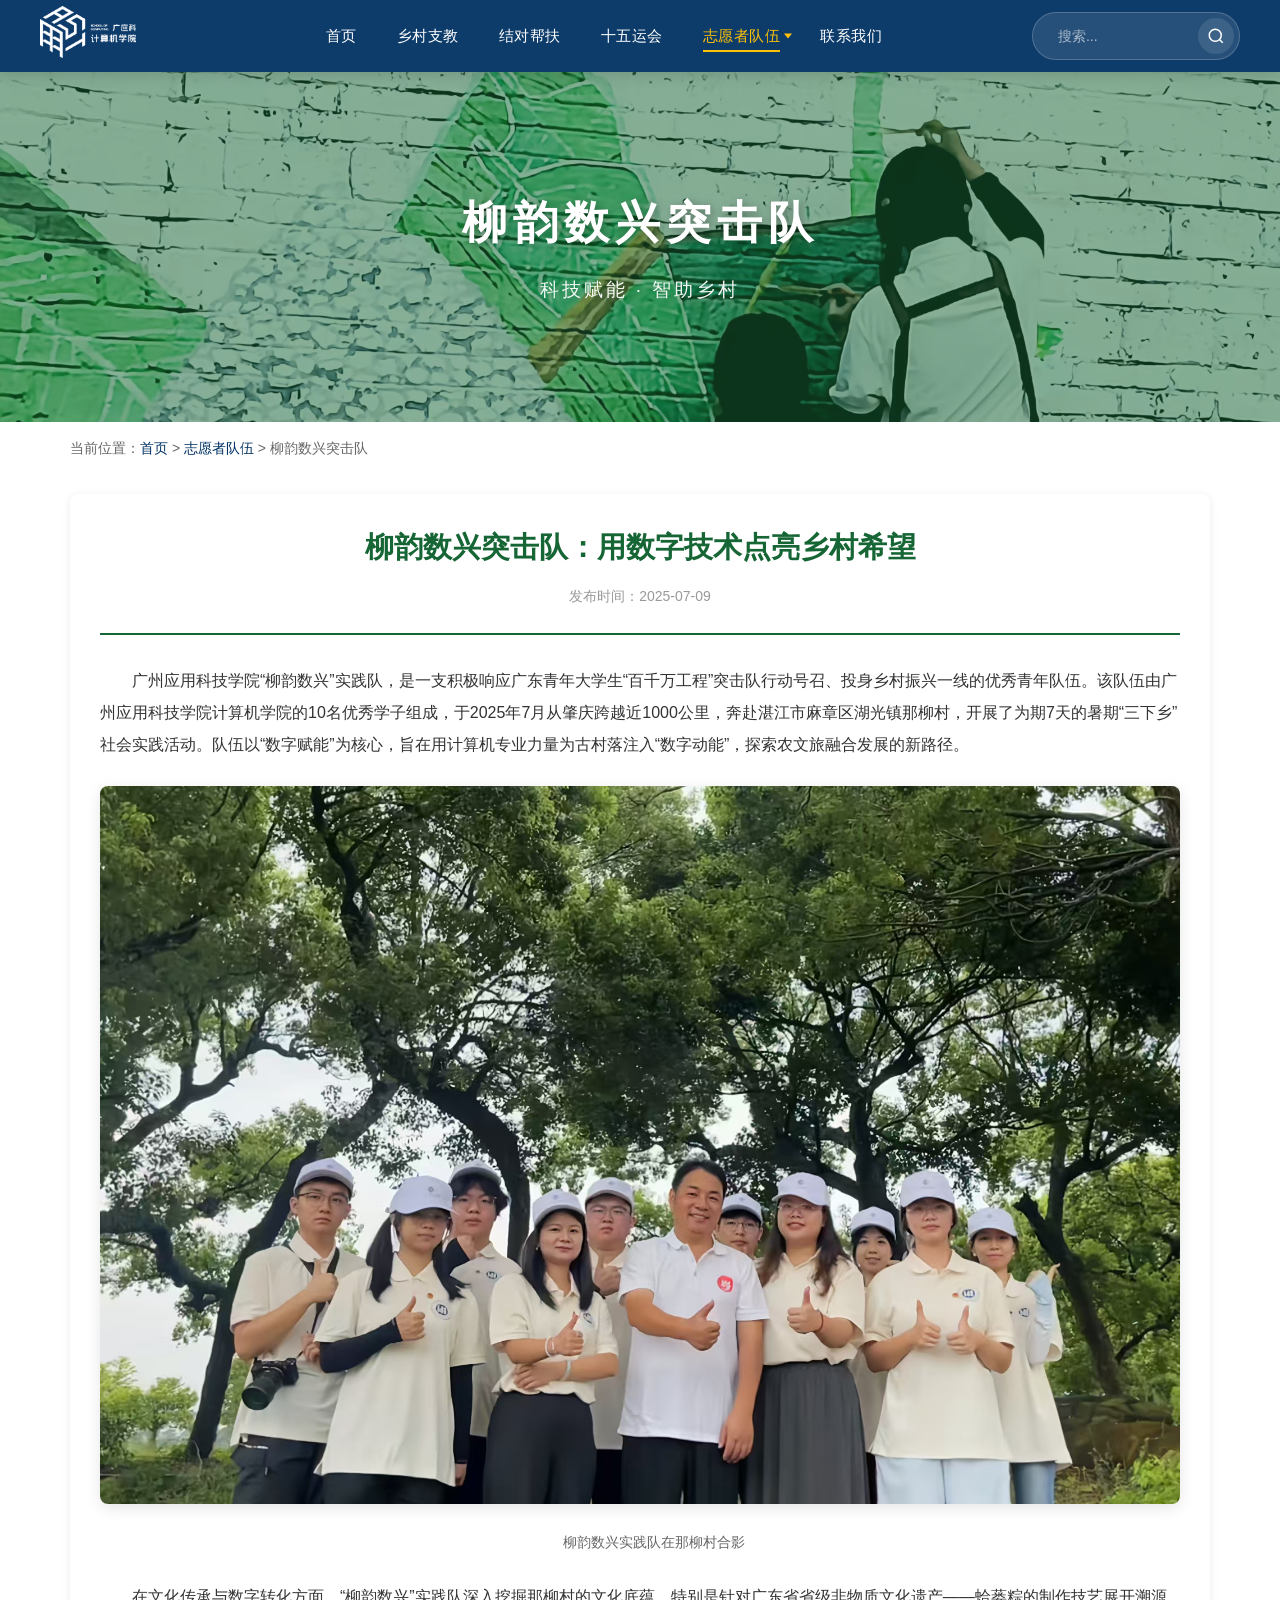
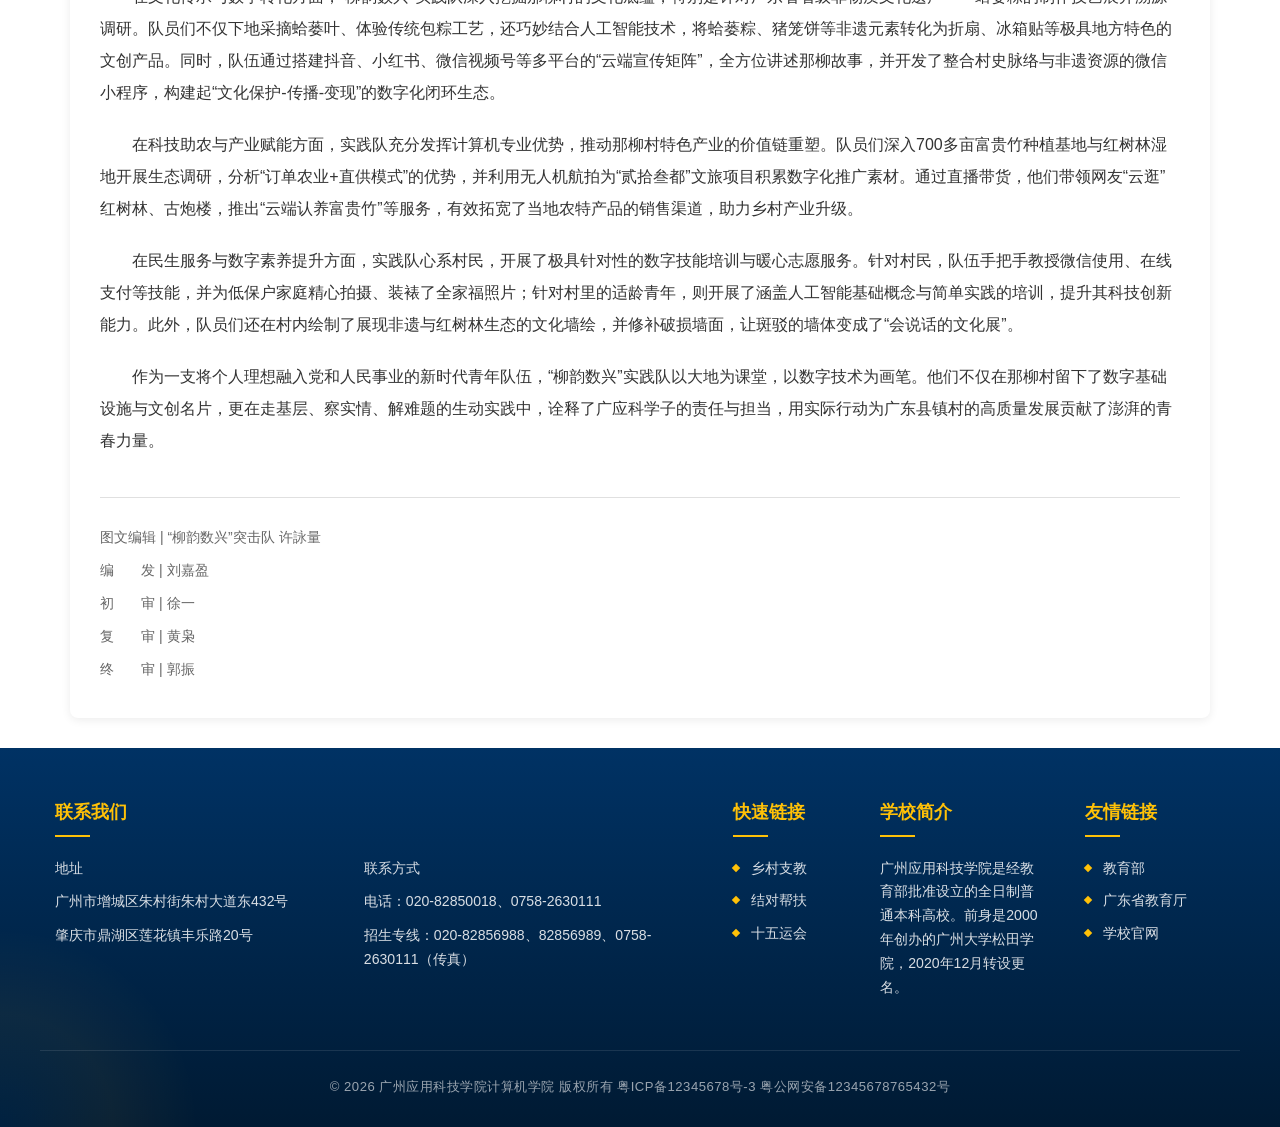
<file: volunteer-pairing.html>
<!DOCTYPE html>
<html lang="zh-CN">
<head>
    <meta charset="UTF-8">
    <meta name="viewport" content="width=device-width, initial-scale=1.0">
    <title>柳韵数兴突击队 - 实践网</title>
    <link rel="icon" type="image/x-icon" href="images/icon.ico">
    <link rel="stylesheet" href="css/style.css">
    <link rel="stylesheet" href="css/loader.css">
    <style>
        /* 页面特定样式 */
        .page-header {
            position: relative;
            height: 350px;
            margin-top: 72px;
            background: url('images/banner2.jpg') center/cover no-repeat;
        }

        .header-overlay {
            position: absolute;
            top: 0;
            left: 0;
            width: 100%;
            height: 100%;
            background: rgba(22, 101, 52, 0.5);
        }

        .header-content {
            position: absolute;
            top: 50%;
            left: 50%;
            transform: translate(-50%, -50%);
            text-align: center;
            color: #ffffff;
        }

        .header-content h1 {
            font-family: 'SimSun', 'STSong', serif;
            font-size: 2.8rem;
            font-weight: bold;
            letter-spacing: 6px;
            text-shadow: 2px 2px 8px rgba(0, 0, 0, 0.3);
        }

        .header-content p {
            font-size: 1.2rem;
            margin-top: 15px;
            letter-spacing: 3px;
            opacity: 0.95;
        }

        /* 面包屑导航 */
        .breadcrumb {
            max-width: 1200px;
            margin: 0 auto;
            padding: 15px 30px;
            font-size: 14px;
            color: #666;
        }

        .breadcrumb a {
            color: #003264;
            text-decoration: none;
        }

        .breadcrumb a:hover {
            color: #0066cc;
        }

        /* 文章主体 */
        .article-container {
            max-width: 1200px;
            margin: 0 auto;
            padding: 30px;
            background: #ffffff;
            border-radius: 8px;
            box-shadow: 0 2px 10px rgba(0, 0, 0, 0.08);
        }

        .article-header {
            text-align: center;
            padding-bottom: 25px;
            border-bottom: 2px solid #166534;
            margin-bottom: 30px;
        }

        .article-header h1 {
            font-size: 1.8rem;
            color: #166534;
            margin-bottom: 15px;
        }

        .article-meta {
            font-size: 14px;
            color: #999;
        }

        .article-meta span {
            margin: 0 15px;
        }

        .article-content {
            line-height: 2;
            color: #333;
        }

        .article-content p {
            margin-bottom: 20px;
            text-indent: 2em;
        }

        .article-content h2 {
            font-size: 1.3rem;
            color: #166534;
            margin: 30px 0 15px;
            padding-left: 10px;
            border-left: 4px solid #fbbf24;
        }

        .article-content img {
            max-width: 100%;
            height: auto;
            display: block;
            margin: 25px auto;
            border-radius: 8px;
            box-shadow: 0 4px 15px rgba(0, 0, 0, 0.1);
        }

        .article-content .img-caption {
            text-align: center;
            font-size: 14px;
            color: #666;
            margin-top: 10px;
            margin-bottom: 25px;
        }

        .article-footer {
            margin-top: 40px;
            padding-top: 20px;
            border-top: 1px solid #e0e0e0;
            font-size: 14px;
            color: #666;
        }

        .article-footer p {
            margin: 5px 0;
            text-indent: 0;
        }

        /* 团队成员展示 */
        .team-members {
            display: grid;
            grid-template-columns: repeat(4, 1fr);
            gap: 20px;
            margin: 30px 0;
        }

        .member-card {
            text-align: center;
            padding: 20px;
            background: #f8f9fa;
            border-radius: 8px;
            transition: all 0.3s ease;
        }

        .member-card:hover {
            transform: translateY(-5px);
            box-shadow: 0 8px 20px rgba(0, 0, 0, 0.1);
        }

        .member-avatar {
            width: 80px;
            height: 80px;
            border-radius: 50%;
            margin: 0 auto 15px;
            background: linear-gradient(135deg, #166534, #22c55e);
            display: flex;
            align-items: center;
            justify-content: center;
            color: #ffffff;
            font-size: 1.5rem;
            font-weight: bold;
        }

        .member-card h4 {
            color: #166534;
            font-size: 1rem;
            margin-bottom: 5px;
        }

        .member-card p {
            color: #666;
            font-size: 0.85rem;
            text-indent: 0;
            margin: 0;
        }

        /* 数据统计 */
        .stats-box {
            background: linear-gradient(135deg, #166534, #14532d);
            padding: 40px;
            border-radius: 8px;
            margin: 30px 0;
            display: grid;
            grid-template-columns: repeat(4, 1fr);
            gap: 30px;
        }

        .stat-item {
            text-align: center;
            color: #ffffff;
        }

        .stat-number {
            font-size: 2.5rem;
            font-weight: bold;
            margin-bottom: 8px;
        }

        .stat-label {
            font-size: 0.9rem;
            opacity: 0.9;
        }

        @media (max-width: 768px) {
            .page-header {
                height: 250px;
            }

            .header-content h1 {
                font-size: 1.8rem;
            }

            .team-members {
                grid-template-columns: repeat(2, 1fr);
            }

            .stats-box {
                grid-template-columns: repeat(2, 1fr);
                padding: 25px;
            }

            .stat-number {
                font-size: 2rem;
            }
        }
    </style>
</head>
<body>
    <!-- 加载动画 -->
    <div class="loader-wrapper">
        <div class="loader-content">
            <div class="loader-logo">
                <img src="images/logo.png" alt="广州应用科技学院计算机学院">
            </div>
            <div class="loader-progress">
                <div class="loader-progress-bar"></div>
            </div>
            <p class="loader-text">正在加载...</p>
        </div>
    </div>

    <!-- 导航栏 -->
    <nav class="navbar">
        <div class="nav-container">
            <div class="logo">
                <a href="index.html"><img src="images/logo.png" alt="广州应用科技学院计算机学院"></a>
            </div>
            <ul class="nav-links">
                <li><a href="index.html">首页</a></li>
                <li><a href="rural-education.html">乡村支教</a></li>
                <li><a href="pairing-help.html">结对帮扶</a></li>
                <li><a href="sports.html">十五运会</a></li>
                <li class="has-dropdown active">
                    <a href="#">志愿者队伍</a>
                    <ul class="dropdown-menu">
                        <li><a href="volunteer-rural.html">科教先锋实践队</a></li>
                        <li><a href="volunteer-pairing.html">柳韵数兴突击队</a></li>
                        <li><a href="volunteer-sports.html">十五运会小海豚</a></li>
                    </ul>
                </li>
                <li><a href="index.html#contact">联系我们</a></li>
            </ul>
            <div class="search-container">
                <input type="text" id="searchInput" placeholder="搜索..." class="search-input">
                <button id="searchBtn" class="search-btn">
                    <svg width="18" height="18" viewBox="0 0 24 24" fill="none" stroke="currentColor" stroke-width="2">
                        <circle cx="11" cy="11" r="8"></circle>
                        <path d="m21 21-4.35-4.35"></path>
                    </svg>
                </button>
            </div>
            <div class="hamburger">
                <span></span>
                <span></span>
                <span></span>
            </div>
        </div>
    </nav>

    <!-- 页面头部 -->
    <header class="page-header">
        <div class="header-overlay"></div>
        <div class="header-content">
            <h1>柳韵数兴突击队</h1>
            <p>科技赋能 · 智助乡村</p>
        </div>
    </header>

    <!-- 面包屑导航 -->
    <div class="breadcrumb">
        当前位置：<a href="index.html">首页</a> &gt; <a href="#">志愿者队伍</a> &gt; 柳韵数兴突击队
    </div>

    <!-- 文章主体 -->
    <main style="max-width: 1200px; margin: 0 auto 50px; padding: 0 30px;">
        <article class="article-container">
            <div class="article-header">
                <h1>柳韵数兴突击队：用数字技术点亮乡村希望</h1>
                <div class="article-meta">
                    <span>发布时间：2025-07-09</span>
                </div>
            </div>

            <div class="article-content">
                <p>广州应用科技学院“柳韵数兴”实践队，是一支积极响应广东青年大学生“百千万工程”突击队行动号召、投身乡村振兴一线的优秀青年队伍。该队伍由广州应用科技学院计算机学院的10名优秀学子组成，于2025年7月从肇庆跨越近1000公里，奔赴湛江市麻章区湖光镇那柳村，开展了为期7天的暑期“三下乡”社会实践活动。队伍以“数字赋能”为核心，旨在用计算机专业力量为古村落注入“数字动能”，探索农文旅融合发展的新路径。</p>

                <img src="images/news19.jpg" alt="柳韵数兴实践队合影" class="article-image">
                <p class="img-caption">柳韵数兴实践队在那柳村合影</p>

                <p>在文化传承与数字转化方面，“柳韵数兴”实践队深入挖掘那柳村的文化底蕴，特别是针对广东省省级非物质文化遗产——蛤蒌粽的制作技艺展开溯源调研。队员们不仅下地采摘蛤蒌叶、体验传统包粽工艺，还巧妙结合人工智能技术，将蛤蒌粽、猪笼饼等非遗元素转化为折扇、冰箱贴等极具地方特色的文创产品。同时，队伍通过搭建抖音、小红书、微信视频号等多平台的“云端宣传矩阵”，全方位讲述那柳故事，并开发了整合村史脉络与非遗资源的微信小程序，构建起“文化保护-传播-变现”的数字化闭环生态。</p>

                <p>在科技助农与产业赋能方面，实践队充分发挥计算机专业优势，推动那柳村特色产业的价值链重塑。队员们深入700多亩富贵竹种植基地与红树林湿地开展生态调研，分析“订单农业+直供模式”的优势，并利用无人机航拍为“贰拾叁都”文旅项目积累数字化推广素材。通过直播带货，他们带领网友“云逛”红树林、古炮楼，推出“云端认养富贵竹”等服务，有效拓宽了当地农特产品的销售渠道，助力乡村产业升级。</p>

                <p>在民生服务与数字素养提升方面，实践队心系村民，开展了极具针对性的数字技能培训与暖心志愿服务。针对村民，队伍手把手教授微信使用、在线支付等技能，并为低保户家庭精心拍摄、装裱了全家福照片；针对村里的适龄青年，则开展了涵盖人工智能基础概念与简单实践的培训，提升其科技创新能力。此外，队员们还在村内绘制了展现非遗与红树林生态的文化墙绘，并修补破损墙面，让斑驳的墙体变成了“会说话的文化展”。</p>

                <p>作为一支将个人理想融入党和人民事业的新时代青年队伍，“柳韵数兴”实践队以大地为课堂，以数字技术为画笔。他们不仅在那柳村留下了数字基础设施与文创名片，更在走基层、察实情、解难题的生动实践中，诠释了广应科学子的责任与担当，用实际行动为广东县镇村的高质量发展贡献了澎湃的青春力量。</p>

                <div class="article-footer">
                    <p>图文编辑 | “柳韵数兴”突击队 许詠量</p>
                    <p>编       发 | 刘嘉盈</p>
                    <p>初       审 | 徐一</p>
                    <p>复       审 | 黄枭</p>
                    <p>终       审 | 郭振</p>
                </div>
            </div>
        </article>
    </main>

    <!-- 页脚 -->
    <footer>
        <div class="footer-container">
            <div class="footer-section footer-contact-wrapper">
                <h4>联系我们</h4>
                <div class="footer-contact-row">
                    <div class="footer-contact-col">
                        <p class="footer-label">地址</p>
                        <p>广州市增城区朱村街朱村大道东432号</p>
                        <p>肇庆市鼎湖区莲花镇丰乐路20号</p>
                    </div>
                    <div class="footer-contact-col">
                        <p class="footer-label">联系方式</p>
                        <p>电话：020-82850018、0758-2630111</p>
                        <p>招生专线：020-82856988、82856989、0758-2630111（传真）</p>
                    </div>
                </div>
            </div>
            <div class="footer-section">
                <h4>快速链接</h4>
                <ul>
                    <li><a href="rural-education.html">乡村支教</a></li>
                    <li><a href="pairing-help.html">结对帮扶</a></li>
                    <li><a href="sports.html">十五运会</a></li>
                </ul>
            </div>
            <div class="footer-section">
                <h4>学校简介</h4>
                <p>广州应用科技学院是经教育部批准设立的全日制普通本科高校。前身是2000年创办的广州大学松田学院，2020年12月转设更名。</p>
            </div>
            <div class="footer-section">
                <h4>友情链接</h4>
                <ul>
                    <li><a href="https://www.moe.gov.cn" target="_blank">教育部</a></li>
                    <li><a href="https://jyt.gd.gov.cn" target="_blank">广东省教育厅</a></li>
                    <li><a href="https://www.gzasc.edu.cn" target="_blank">学校官网</a></li>
                </ul>
            </div>
        </div>
        <div class="footer-bottom">
            <p>© 2026 广州应用科技学院计算机学院 版权所有 粤ICP备12345678号-3 粤公网安备12345678765432号</p>
        </div>
    </footer>

    <!-- 搜索弹窗 -->
    <div class="search-modal" id="searchModal">
        <div class="search-content">
            <div class="search-header">
                <h3>搜索结果</h3>
                <button class="search-close" id="searchClose">&times;</button>
            </div>
            <div class="search-results" id="searchResults">
            </div>
        </div>
    </div>

    <script src="js/main.js"></script>
    <script src="js/animations.js"></script>
    <script src="js/fireworks.js"></script>
    <script src="js/loader.js"></script>
    <script src="js/search.js"></script>
</body>
</html>
</file>
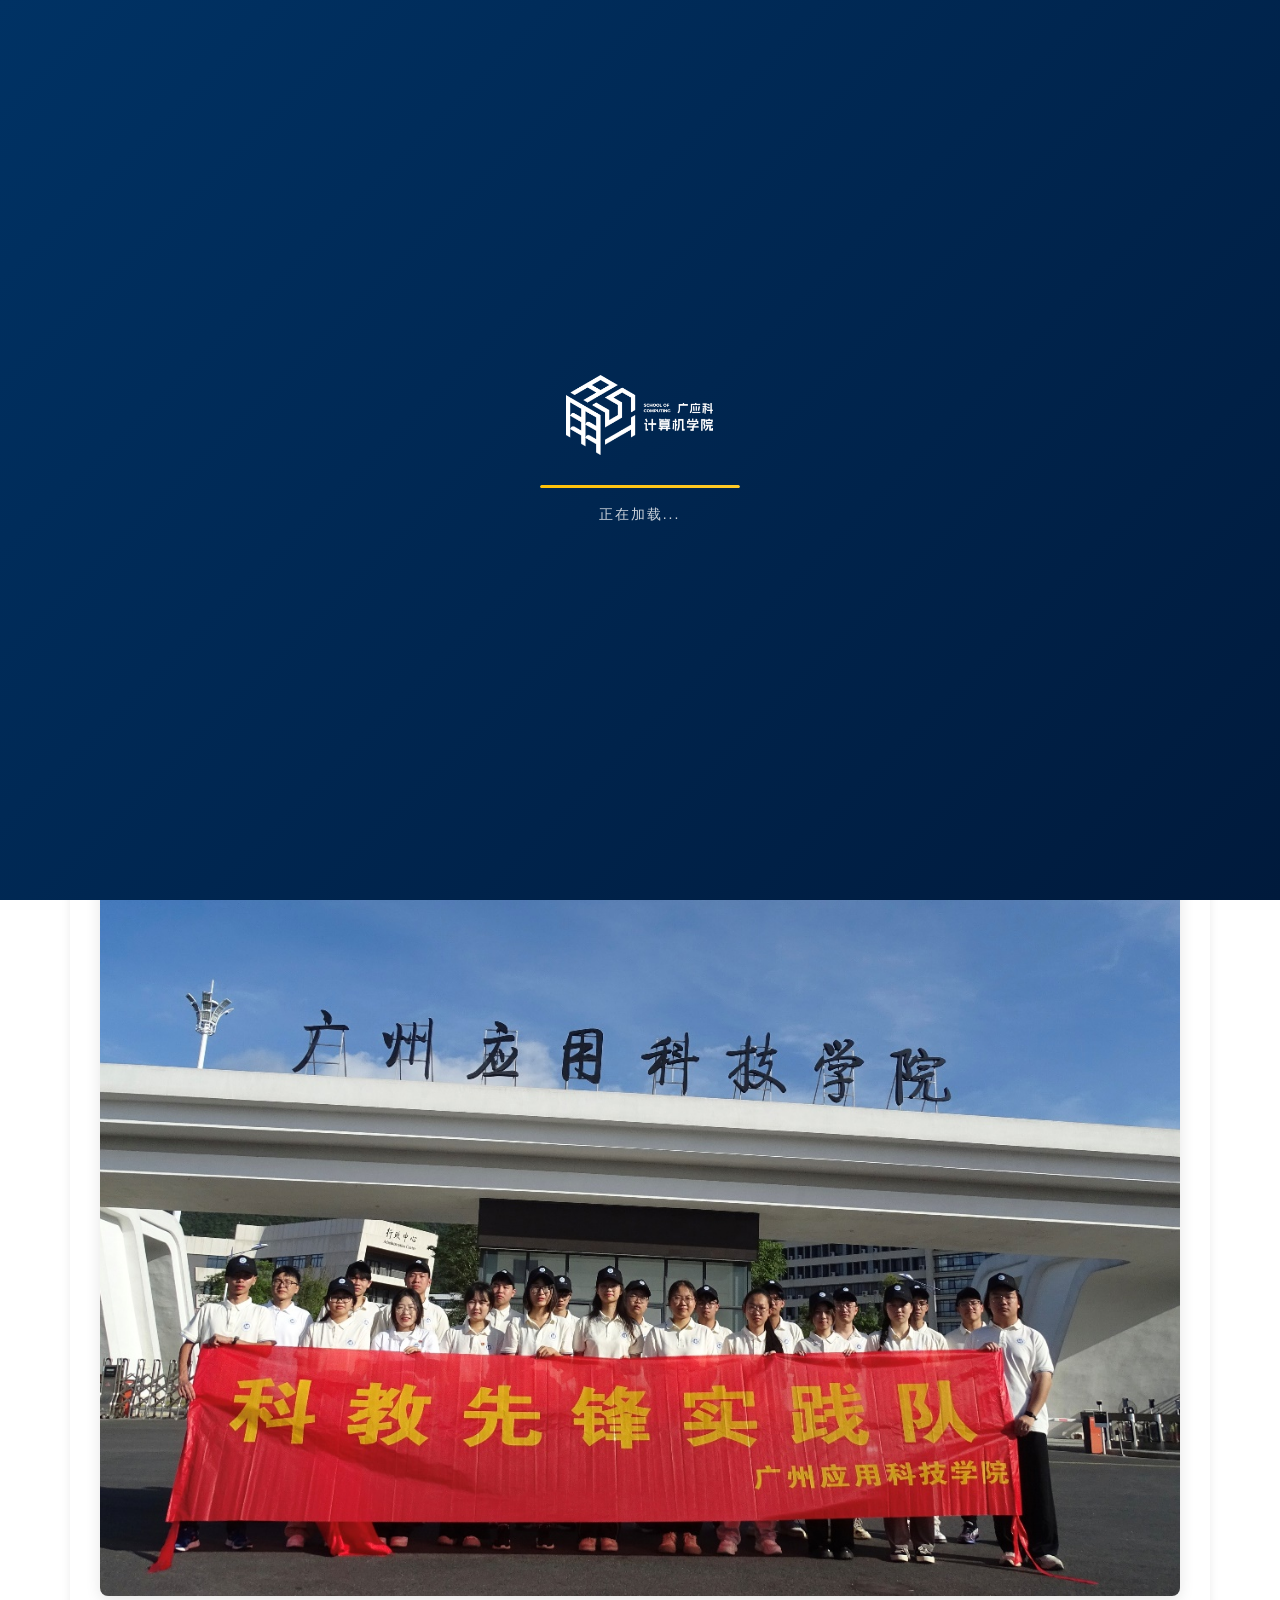
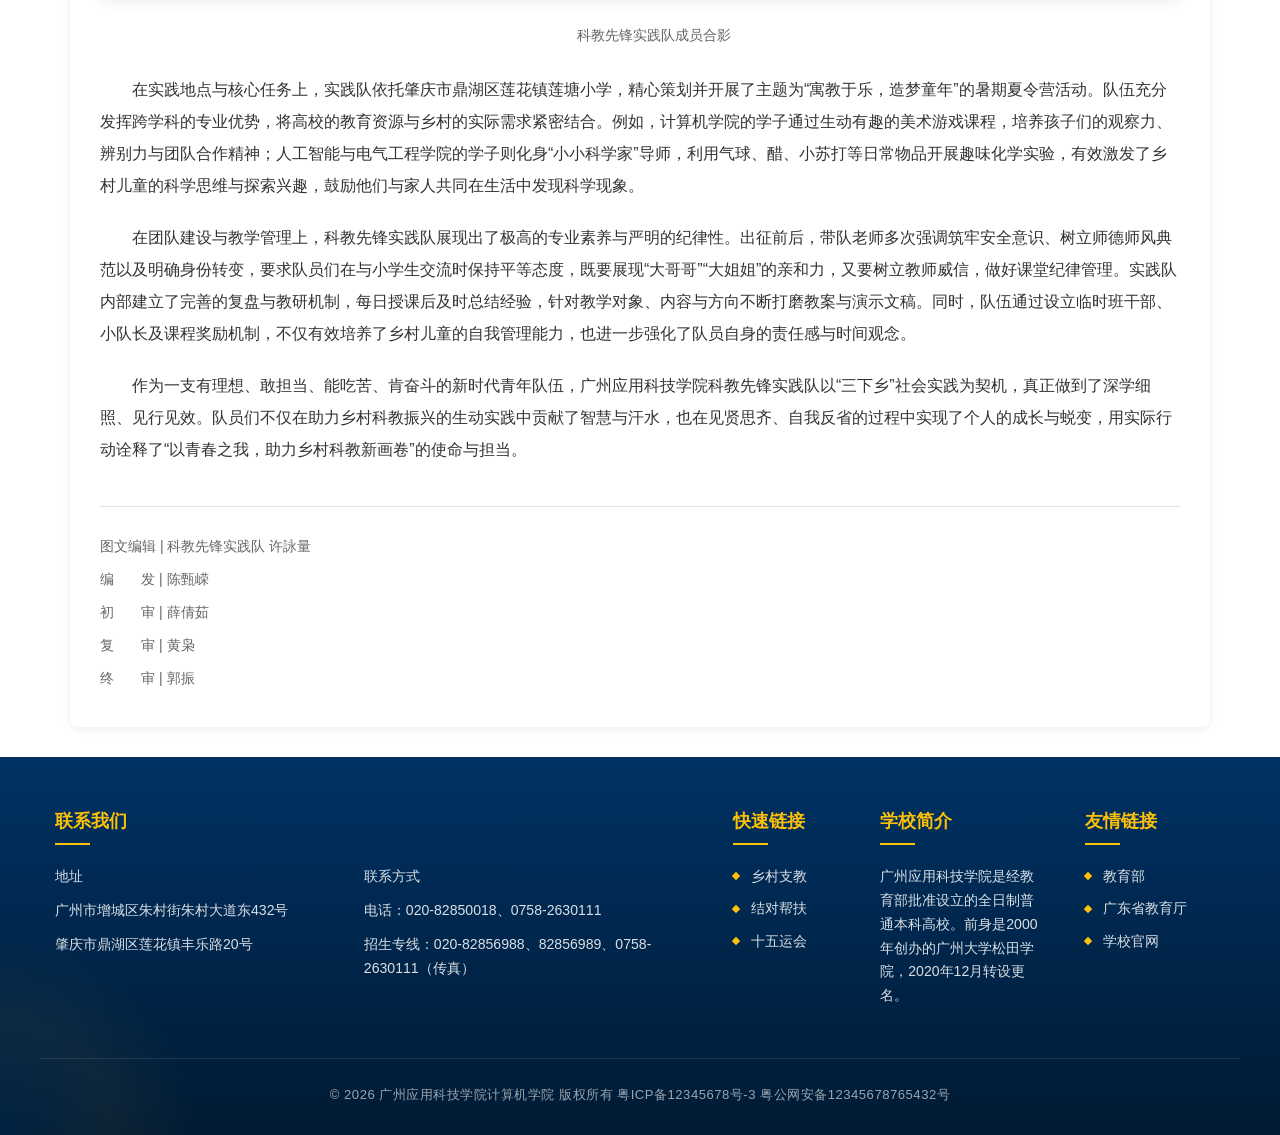
<file: volunteer-rural.html>
<!DOCTYPE html>
<html lang="zh-CN">
<head>
    <meta charset="UTF-8">
    <meta name="viewport" content="width=device-width, initial-scale=1.0">
    <title>科教先锋实践队 - 实践网</title>
    <link rel="icon" type="image/x-icon" href="images/icon.ico">
    <link rel="stylesheet" href="css/style.css">
    <link rel="stylesheet" href="css/loader.css">
    <style>
        /* 页面特定样式 */
        .page-header {
            position: relative;
            height: 350px;
            margin-top: 72px;
            background: url('images/banner1.jpeg') center/cover no-repeat;
        }

        .header-overlay {
            position: absolute;
            top: 0;
            left: 0;
            width: 100%;
            height: 100%;
            background: rgba(0, 50, 100, 0.5);
        }

        .header-content {
            position: absolute;
            top: 50%;
            left: 50%;
            transform: translate(-50%, -50%);
            text-align: center;
            color: #ffffff;
        }

        .header-content h1 {
            font-family: 'SimSun', 'STSong', serif;
            font-size: 2.8rem;
            font-weight: bold;
            letter-spacing: 6px;
            text-shadow: 2px 2px 8px rgba(0, 0, 0, 0.3);
        }

        .header-content p {
            font-size: 1.2rem;
            margin-top: 15px;
            letter-spacing: 3px;
            opacity: 0.95;
        }

        /* 面包屑导航 */
        .breadcrumb {
            max-width: 1200px;
            margin: 0 auto;
            padding: 15px 30px;
            font-size: 14px;
            color: #666;
        }

        .breadcrumb a {
            color: #003264;
            text-decoration: none;
        }

        .breadcrumb a:hover {
            color: #0066cc;
        }

        /* 文章主体 */
        .article-container {
            max-width: 1200px;
            margin: 0 auto;
            padding: 30px;
            background: #ffffff;
            border-radius: 8px;
            box-shadow: 0 2px 10px rgba(0, 0, 0, 0.08);
        }

        .article-header {
            text-align: center;
            padding-bottom: 25px;
            border-bottom: 2px solid #003264;
            margin-bottom: 30px;
        }

        .article-header h1 {
            font-size: 1.8rem;
            color: #003264;
            margin-bottom: 15px;
        }

        .article-meta {
            font-size: 14px;
            color: #999;
        }

        .article-meta span {
            margin: 0 15px;
        }

        .article-content {
            line-height: 2;
            color: #333;
        }

        .article-content p {
            margin-bottom: 20px;
            text-indent: 2em;
        }

        .article-content h2 {
            font-size: 1.3rem;
            color: #003264;
            margin: 30px 0 15px;
            padding-left: 10px;
            border-left: 4px solid #ffc107;
        }

        .article-content img {
            max-width: 100%;
            height: auto;
            display: block;
            margin: 25px auto;
            border-radius: 8px;
            box-shadow: 0 4px 15px rgba(0, 0, 0, 0.1);
        }

        .article-content .img-caption {
            text-align: center;
            font-size: 14px;
            color: #666;
            margin-top: 10px;
            margin-bottom: 25px;
        }

        .article-footer {
            margin-top: 40px;
            padding-top: 20px;
            border-top: 1px solid #e0e0e0;
            font-size: 14px;
            color: #666;
        }

        .article-footer p {
            margin: 5px 0;
            text-indent: 0;
        }

        /* 团队成员展示 */
        .team-members {
            display: grid;
            grid-template-columns: repeat(4, 1fr);
            gap: 20px;
            margin: 30px 0;
        }

        .member-card {
            text-align: center;
            padding: 20px;
            background: #f8f9fa;
            border-radius: 8px;
            transition: all 0.3s ease;
        }

        .member-card:hover {
            transform: translateY(-5px);
            box-shadow: 0 8px 20px rgba(0, 0, 0, 0.1);
        }

        .member-avatar {
            width: 80px;
            height: 80px;
            border-radius: 50%;
            margin: 0 auto 15px;
            background: linear-gradient(135deg, #003264, #0066cc);
            display: flex;
            align-items: center;
            justify-content: center;
            color: #ffffff;
            font-size: 1.5rem;
            font-weight: bold;
        }

        .member-card h4 {
            color: #003264;
            font-size: 1rem;
            margin-bottom: 5px;
        }

        .member-card p {
            color: #666;
            font-size: 0.85rem;
            text-indent: 0;
            margin: 0;
        }

        /* 数据统计 */
        .stats-box {
            background: linear-gradient(135deg, #003264, #001a3c);
            padding: 40px;
            border-radius: 8px;
            margin: 30px 0;
            display: grid;
            grid-template-columns: repeat(4, 1fr);
            gap: 30px;
        }

        .stat-item {
            text-align: center;
            color: #ffffff;
        }

        .stat-number {
            font-size: 2.5rem;
            font-weight: bold;
            margin-bottom: 8px;
        }

        .stat-label {
            font-size: 0.9rem;
            opacity: 0.9;
        }

        @media (max-width: 768px) {
            .page-header {
                height: 250px;
            }

            .header-content h1 {
                font-size: 1.8rem;
            }

            .team-members {
                grid-template-columns: repeat(2, 1fr);
            }

            .stats-box {
                grid-template-columns: repeat(2, 1fr);
                padding: 25px;
            }

            .stat-number {
                font-size: 2rem;
            }
        }
    </style>
</head>
<body>
    <!-- 加载动画 -->
    <div class="loader-wrapper">
        <div class="loader-content">
            <div class="loader-logo">
                <img src="images/logo.png" alt="广州应用科技学院计算机学院">
            </div>
            <div class="loader-progress">
                <div class="loader-progress-bar"></div>
            </div>
            <p class="loader-text">正在加载...</p>
        </div>
    </div>

    <!-- 导航栏 -->
    <nav class="navbar">
        <div class="nav-container">
            <div class="logo">
                <a href="index.html"><img src="images/logo.png" alt="广州应用科技学院计算机学院"></a>
            </div>
            <ul class="nav-links">
                <li><a href="index.html">首页</a></li>
                <li><a href="rural-education.html">乡村支教</a></li>
                <li><a href="pairing-help.html">结对帮扶</a></li>
                <li><a href="sports.html">十五运会</a></li>
                <li class="has-dropdown active">
                    <a href="#">志愿者队伍</a>
                    <ul class="dropdown-menu">
                        <li><a href="volunteer-rural.html">科教先锋实践队</a></li>
                        <li><a href="volunteer-pairing.html">柳韵数兴突击队</a></li>
                        <li><a href="volunteer-sports.html">十五运会小海豚</a></li>
                    </ul>
                </li>
                <li><a href="index.html#contact">联系我们</a></li>
            </ul>
            <div class="search-container">
                <input type="text" id="searchInput" placeholder="搜索..." class="search-input">
                <button id="searchBtn" class="search-btn">
                    <svg width="18" height="18" viewBox="0 0 24 24" fill="none" stroke="currentColor" stroke-width="2">
                        <circle cx="11" cy="11" r="8"></circle>
                        <path d="m21 21-4.35-4.35"></path>
                    </svg>
                </button>
            </div>
            <div class="hamburger">
                <span></span>
                <span></span>
                <span></span>
            </div>
        </div>
    </nav>

    <!-- 页面头部 -->
    <header class="page-header">
        <div class="header-overlay"></div>
        <div class="header-content">
            <h1>科教先锋实践队</h1>
            <p>扎根乡村 · 助力振兴</p>
        </div>
    </header>

    <!-- 面包屑导航 -->
    <div class="breadcrumb">
        当前位置：<a href="index.html">首页</a> &gt; <a href="#">志愿者队伍</a> &gt; 科教先锋实践队
    </div>

    <!-- 文章主体 -->
    <main style="max-width: 1200px; margin: 0 auto 50px; padding: 0 30px;">
        <article class="article-container">
            <div class="article-header">
                <h1>科教先锋实践队：青春力量助力乡村发展</h1>
                <div class="article-meta">
                    <span>发布时间：2024-07-15</span>
                </div>
            </div>

            <div class="article-content">
                <p>广州应用科技学院“科教先锋实践队”是一支积极响应国家乡村振兴战略、投身广东青年大学生“百千万工程”突击队行动的优秀青年队伍。该队伍由广州应用科技学院人工智能与电气工程学院、计算机学院以及体育科技学院的优秀学子联合组建。实践队以“科教先锋”为名，旨在深入基层一线，用青春力量助力乡村科教振兴，描摹乡村振兴的教育底色。</p>

                <img src="images/banner1.jpeg" alt="科教先锋实践队合影" class="article-image">
                <p class="img-caption">科教先锋实践队成员合影</p>

                <p>在实践地点与核心任务上，实践队依托肇庆市鼎湖区莲花镇莲塘小学，精心策划并开展了主题为“寓教于乐，造梦童年”的暑期夏令营活动。队伍充分发挥跨学科的专业优势，将高校的教育资源与乡村的实际需求紧密结合。例如，计算机学院的学子通过生动有趣的美术游戏课程，培养孩子们的观察力、辨别力与团队合作精神；人工智能与电气工程学院的学子则化身“小小科学家”导师，利用气球、醋、小苏打等日常物品开展趣味化学实验，有效激发了乡村儿童的科学思维与探索兴趣，鼓励他们与家人共同在生活中发现科学现象。</p>

                <p>在团队建设与教学管理上，科教先锋实践队展现出了极高的专业素养与严明的纪律性。出征前后，带队老师多次强调筑牢安全意识、树立师德师风典范以及明确身份转变，要求队员们在与小学生交流时保持平等态度，既要展现“大哥哥”“大姐姐”的亲和力，又要树立教师威信，做好课堂纪律管理。实践队内部建立了完善的复盘与教研机制，每日授课后及时总结经验，针对教学对象、内容与方向不断打磨教案与演示文稿。同时，队伍通过设立临时班干部、小队长及课程奖励机制，不仅有效培养了乡村儿童的自我管理能力，也进一步强化了队员自身的责任感与时间观念。</p>

                <p>作为一支有理想、敢担当、能吃苦、肯奋斗的新时代青年队伍，广州应用科技学院科教先锋实践队以“三下乡”社会实践为契机，真正做到了深学细照、见行见效。队员们不仅在助力乡村科教振兴的生动实践中贡献了智慧与汗水，也在见贤思齐、自我反省的过程中实现了个人的成长与蜕变，用实际行动诠释了“以青春之我，助力乡村科教新画卷”的使命与担当。</p>

                <div class="article-footer">
                    <p>图文编辑 | 科教先锋实践队 许詠量</p>
                    <p>编       发 | 陈甄嵘</p>
                    <p>初       审 | 薛倩茹</p>
                    <p>复       审 | 黄枭</p>
                    <p>终       审 | 郭振</p>
                </div>
            </div>
        </article>
    </main>

    <!-- 页脚 -->
    <footer>
        <div class="footer-container">
            <div class="footer-section footer-contact-wrapper">
                <h4>联系我们</h4>
                <div class="footer-contact-row">
                    <div class="footer-contact-col">
                        <p class="footer-label">地址</p>
                        <p>广州市增城区朱村街朱村大道东432号</p>
                        <p>肇庆市鼎湖区莲花镇丰乐路20号</p>
                    </div>
                    <div class="footer-contact-col">
                        <p class="footer-label">联系方式</p>
                        <p>电话：020-82850018、0758-2630111</p>
                        <p>招生专线：020-82856988、82856989、0758-2630111（传真）</p>
                    </div>
                </div>
            </div>
            <div class="footer-section">
                <h4>快速链接</h4>
                <ul>
                    <li><a href="rural-education.html">乡村支教</a></li>
                    <li><a href="pairing-help.html">结对帮扶</a></li>
                    <li><a href="sports.html">十五运会</a></li>
                </ul>
            </div>
            <div class="footer-section">
                <h4>学校简介</h4>
                <p>广州应用科技学院是经教育部批准设立的全日制普通本科高校。前身是2000年创办的广州大学松田学院，2020年12月转设更名。</p>
            </div>
            <div class="footer-section">
                <h4>友情链接</h4>
                <ul>
                    <li><a href="https://www.moe.gov.cn" target="_blank">教育部</a></li>
                    <li><a href="https://jyt.gd.gov.cn" target="_blank">广东省教育厅</a></li>
                    <li><a href="https://www.gzasc.edu.cn" target="_blank">学校官网</a></li>
                </ul>
            </div>
        </div>
        <div class="footer-bottom">
            <p>© 2026 广州应用科技学院计算机学院 版权所有 粤ICP备12345678号-3 粤公网安备12345678765432号</p>
        </div>
    </footer>

    <!-- 搜索弹窗 -->
    <div class="search-modal" id="searchModal">
        <div class="search-content">
            <div class="search-header">
                <h3>搜索结果</h3>
                <button class="search-close" id="searchClose">&times;</button>
            </div>
            <div class="search-results" id="searchResults">
            </div>
        </div>
    </div>

    <script src="js/main.js"></script>
    <script src="js/animations.js"></script>
    <script src="js/fireworks.js"></script>
    <script src="js/loader.js"></script>
    <script src="js/search.js"></script>
</body>
</html>
</file>
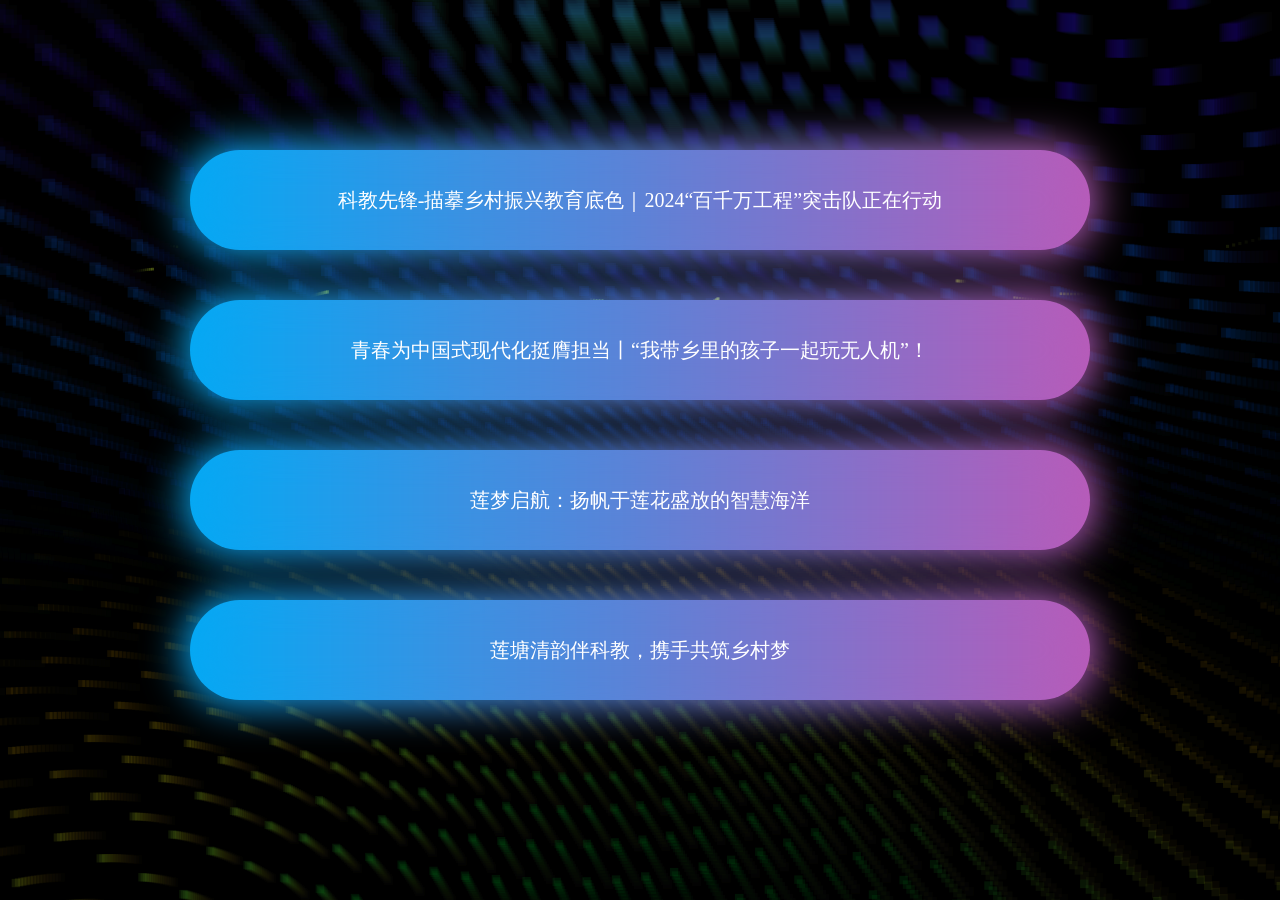
<file: 宣传稿·合集.html>
<!doctype html>
<html>
<head>
<meta charset="utf-8">
<title>宣传稿·合集</title>
<style>
html,body{
	margin:0px;
	width:100%;
	height:100%;
	overflow:hidden;
  background:#000;
}
#canvas{
	position:absolute;
	width:100%;
	height:100%;
}
*{
	/* 初始化,取消页面内外边距 */
	margin: 0%;
	padding: 0%;
}

body{
	/* 弹性布局,让页面元素垂直居中 */
	display: flex;
	justify-content: center;
	align-items: center;
	/* 设置body高度100%窗口高度 */
	height: 100vh;
	background: black;
}

a{
	position: relative;
	width: 900px;
	height: 100px;
	line-height: 100px;
	text-align: center;
	/* 取消下划线 */
	text-decoration: none;
	/* 文本中的字母全部大写 */
	text-transform: uppercase;
	font-size: 20px;
	color: #fff;
	/* 渐变颜色,从右边开始 */
	background: linear-gradient(to right,#03a9f4,#f441a5,#ffeb3b,#09a8f4);
	/* 背景渐变色大小 */
	background-size: 400%;
	/* 圆角 */
	border-radius: 50px;
	z-index: 1;
}

/* 发光效果 */
a:before{
	content: "";
	position: absolute;
	top: -5px;
	left: -5px;
	bottom: -5px;
	right: -5px;
	/* 渐变颜色,从右边开始 */
	background: linear-gradient(to right,#03a9f4,#f441a5,#ffeb3b,#09a8f4);
	/* 背景渐变色大小 */
	background-size: 400%;
	/* 圆角 */
	border-radius: 50px;
	z-index: -1;
	/* 设置模糊度  显示发光效果 */
	filter: blur(20px);
}

/* 鼠标移入执行动画 */
a:hover{
	/* 动画:名称  时间  infinite是无限次播放 */
	animation: streamer 8s infinite;
}

a:hover::before{
	animation: streamer 8s infinite;
}

/* 定义动画 */
@keyframes streamer{
	 100%{
		 background-position: -400%;
	 }
}

.container{
    display: flex;
	flex-direction: column;
	align-self:center;
}

.link{
    margin-bottom: 50px;
}

</style>
</head>
<body>
<canvas id="canvas"></canvas>
<script>
function project3D(x,y,z,vars){
	var p,d;
	x-=vars.camX;
	y-=vars.camY-8;
	z-=vars.camZ;
	p=Math.atan2(x,z);
	d=Math.sqrt(x*x+z*z);
	x=Math.sin(p-vars.yaw)*d;
	z=Math.cos(p-vars.yaw)*d;
	p=Math.atan2(y,z);
	d=Math.sqrt(y*y+z*z);
	y=Math.sin(p-vars.pitch)*d;
	z=Math.cos(p-vars.pitch)*d;
	var rx1=-1000;
	var ry1=1;
	var rx2=1000;
	var ry2=1;
	var rx3=0;
	var ry3=0;
	var rx4=x;
	var ry4=z;
	var uc=(ry4-ry3)*(rx2-rx1)-(rx4-rx3)*(ry2-ry1);
	var ua=((rx4-rx3)*(ry1-ry3)-(ry4-ry3)*(rx1-rx3))/uc;
	var ub=((rx2-rx1)*(ry1-ry3)-(ry2-ry1)*(rx1-rx3))/uc;
	if(!z)z=0.000000001;
	if(ua>0&&ua<1&&ub>0&&ub<1){
		return {
			x:vars.cx+(rx1+ua*(rx2-rx1))*vars.scale,
			y:vars.cy+y/z*vars.scale,
			d:(x*x+y*y+z*z)
		};
	}else{
		return { d:-1 };
	}
}
function elevation(x,y,z){
	var dist = Math.sqrt(x*x+y*y+z*z);
	if(dist && z/dist>=-1 && z/dist <=1) return Math.acos(z / dist);
	return 0.00000001;
}
function rgb(col){
	col += 0.000001;
	var r = parseInt((0.5+Math.sin(col)*0.5)*16);
	var g = parseInt((0.5+Math.cos(col)*0.5)*16);
	var b = parseInt((0.5-Math.sin(col)*0.5)*16);
	return "#"+r.toString(16)+g.toString(16)+b.toString(16);
}
function interpolateColors(RGB1,RGB2,degree){
	var w2=degree;
	var w1=1-w2;
	return [w1*RGB1[0]+w2*RGB2[0],w1*RGB1[1]+w2*RGB2[1],w1*RGB1[2]+w2*RGB2[2]];
}
function rgbArray(col){
	col += 0.000001;
	var r = parseInt((0.5+Math.sin(col)*0.5)*256);
	var g = parseInt((0.5+Math.cos(col)*0.5)*256);
	var b = parseInt((0.5-Math.sin(col)*0.5)*256);
	return [r, g, b];
}
function colorString(arr){
	var r = parseInt(arr[0]);
	var g = parseInt(arr[1]);
	var b = parseInt(arr[2]);
	return "#"+("0" + r.toString(16) ).slice (-2)+("0" + g.toString(16) ).slice (-2)+("0" + b.toString(16) ).slice (-2);
}
function process(vars){
	if(vars.points.length<vars.initParticles) for(var i=0;i<5;++i) spawnParticle(vars);
	var p,d,t;	
	p = Math.atan2(vars.camX, vars.camZ);
	d = Math.sqrt(vars.camX * vars.camX + vars.camZ * vars.camZ);
	d -= Math.sin(vars.frameNo / 80) / 25;
	t = Math.cos(vars.frameNo / 300) / 165;
	vars.camX = Math.sin(p + t) * d;
	vars.camZ = Math.cos(p + t) * d;
	vars.camY = -Math.sin(vars.frameNo / 220) * 15;
	vars.yaw = Math.PI + p + t;
	vars.pitch = elevation(vars.camX, vars.camZ, vars.camY) - Math.PI / 2;	
	var t;
	for(var i=0;i<vars.points.length;++i){		
		x=vars.points[i].x;
		y=vars.points[i].y;
		z=vars.points[i].z;
		d=Math.sqrt(x*x+z*z)/1.0075;
		t=.1/(1+d*d/5);
		p=Math.atan2(x,z)+t;
		vars.points[i].x=Math.sin(p)*d;
		vars.points[i].z=Math.cos(p)*d;
		vars.points[i].y+=vars.points[i].vy*t*((Math.sqrt(vars.distributionRadius)-d)*2);
		if(vars.points[i].y>vars.vortexHeight/2 || d<.25){
			vars.points.splice(i,1);
			spawnParticle(vars);
		}
	}
}
function drawFloor(vars){	
	var x,y,z,d,point,a;
	for (var i = -25; i <= 25; i += 1) {
		for (var j = -25; j <= 25; j += 1) {
			x = i*2;
			z = j*2;
			y = vars.floor;
			d = Math.sqrt(x * x + z * z);
			point = project3D(x, y-d*d/85, z, vars);
			if (point.d != -1) {
				size = 1 + 15000 / (1 + point.d);
				a = 0.15 - Math.pow(d / 50, 4) * 0.15;
				if (a > 0) {
					vars.ctx.fillStyle = colorString(interpolateColors(rgbArray(d/26-vars.frameNo/40),[0,128,32],.5+Math.sin(d/6-vars.frameNo/8)/2));
					vars.ctx.globalAlpha = a;
					vars.ctx.fillRect(point.x-size/2,point.y-size/2,size,size);
				}
			}
		}
	}		
	vars.ctx.fillStyle = "#82f";
	for (var i = -25; i <= 25; i += 1) {
		for (var j = -25; j <= 25; j += 1) {
			x = i*2;
			z = j*2;
			y = -vars.floor;
			d = Math.sqrt(x * x + z * z);
			point = project3D(x, y+d*d/85, z, vars);
			if (point.d != -1) {
				size = 1 + 15000 / (1 + point.d);
				a = 0.15 - Math.pow(d / 50, 4) * 0.15;
				if (a > 0) {
					vars.ctx.fillStyle = colorString(interpolateColors(rgbArray(-d/26-vars.frameNo/40),[32,0,128],.5+Math.sin(-d/6-vars.frameNo/8)/2));
					vars.ctx.globalAlpha = a;
					vars.ctx.fillRect(point.x-size/2,point.y-size/2,size,size);
				}
			}
		}
	}		
}
function sortFunction(a,b){
	return b.dist-a.dist;
}
function draw(vars){
	vars.ctx.globalAlpha=.15;
	vars.ctx.fillStyle="#000";
	vars.ctx.fillRect(0, 0, canvas.width, canvas.height);
	drawFloor(vars);	
	var point,x,y,z,a;
	for(var i=0;i<vars.points.length;++i){
		x=vars.points[i].x;
		y=vars.points[i].y;
		z=vars.points[i].z;
		point=project3D(x,y,z,vars);
		if(point.d != -1){
			vars.points[i].dist=point.d;
			size=1+vars.points[i].radius/(1+point.d);
			d=Math.abs(vars.points[i].y);
			a = .8 - Math.pow(d / (vars.vortexHeight/2), 1000) * .8;
			vars.ctx.globalAlpha=a>=0&&a<=1?a:0;
			vars.ctx.fillStyle=rgb(vars.points[i].color);
			if(point.x>-1&&point.x<vars.canvas.width&&point.y>-1&&point.y<vars.canvas.height)vars.ctx.fillRect(point.x-size/2,point.y-size/2,size,size);
		}
	}
	vars.points.sort(sortFunction);
}
function spawnParticle(vars){
 
	var p,ls;
	pt={};
	p=Math.PI*2*Math.random();
	ls=Math.sqrt(Math.random()*vars.distributionRadius);
	pt.x=Math.sin(p)*ls;
	pt.y=-vars.vortexHeight/2;
	pt.vy=vars.initV/20+Math.random()*vars.initV;
	pt.z=Math.cos(p)*ls;
	pt.radius=200+800*Math.random();
	pt.color=pt.radius/1000+vars.frameNo/250;
	vars.points.push(pt);	
}
function frame(vars) {
	if(vars === undefined){
		var vars={};
		vars.canvas = document.querySelector("canvas");
		vars.ctx = vars.canvas.getContext("2d");
		vars.canvas.width = document.body.clientWidth;
		vars.canvas.height = document.body.clientHeight;
		window.addEventListener("resize", function(){
			vars.canvas.width = document.body.clientWidth;
			vars.canvas.height = document.body.clientHeight;
			vars.cx=vars.canvas.width/2;
			vars.cy=vars.canvas.height/2;
		}, true);
		vars.frameNo=0;
 
		vars.camX = 0;
		vars.camY = 0;
		vars.camZ = -14;
		vars.pitch = elevation(vars.camX, vars.camZ, vars.camY) - Math.PI / 2;
		vars.yaw = 0;
		vars.cx=vars.canvas.width/2;
		vars.cy=vars.canvas.height/2;
		vars.bounding=10;
		vars.scale=500;
		vars.floor=26.5;
 
		vars.points=[];
		vars.initParticles=700;
		vars.initV=.01;
		vars.distributionRadius=800;
		vars.vortexHeight=25;
	}
	vars.frameNo++;
	requestAnimationFrame(function() {
		frame(vars);
	});
	process(vars);
	draw(vars);
}
frame();
</script>
<div class="container">
	<a href="https://mp.weixin.qq.com/s/Urp9Fz2eyb6gU3-ANlQdYw" class="link">科教先锋-描摹乡村振兴教育底色｜2024“百千万工程”突击队正在行动</a>
	<a href="https://mp.weixin.qq.com/s/FP5dLXmCbqiO1e4Wfr6ftg" class="link">青春为中国式现代化挺膺担当丨“我带乡里的孩子一起玩无人机”！</a>
	<a href="https://xiaoyuan.cycnet.com.cn/s?uid=8918445&app_version=1.4.13&sid=1625559&time=1725356507&signature=3NRxPz8j0mdBYbOGDW91l30KGf6m9pbayAXV56qwogJEpkLK2e&sign=f22e7adefbcace49ace1f904bd5347bf" class="link">莲梦启航：扬帆于莲花盛放的智慧海洋</a>
	<a href="https://xiaoyuan.cycnet.com.cn/s?uid=8918445&app_version=1.5.0&sid=1631177&time=1729852475&signature=dDJ5qQLk6jVvNWEzxlO709J0Pf203ORa0BGyPngp83Zm9KYreM&sign=54eb498401953c98e85d7676cfc45154#" class="link">莲塘清韵伴科教，携手共筑乡村梦</a>
</div>
</body>
</html>
</file>
<file: css/loader.css>
/* 页面加载动画 */
.loader-wrapper {
    position: fixed;
    top: 0;
    left: 0;
    width: 100%;
    height: 100%;
    background: linear-gradient(135deg, #003264 0%, #001a3c 100%);
    z-index: 9999;
    display: flex;
    flex-direction: column;
    align-items: center;
    justify-content: center;
    transition: opacity 0.6s ease, visibility 0.6s ease;
}

.loader-wrapper.hidden {
    opacity: 0;
    visibility: hidden;
}

/* 加载内容容器 - 居中显示 */
.loader-content {
    display: flex;
    flex-direction: column;
    align-items: center;
    justify-content: center;
    text-align: center;
}

/* Logo波浪式动画 */
.loader-logo {
    position: relative;
    animation: loaderFloat 2s ease-in-out infinite;
    display: flex;
    align-items: center;
    justify-content: center;
}

.loader-logo img {
    height: 80px;
    filter: brightness(0) invert(1);
    /* 波浪式渐显效果 - 从透明到全部显示 */
    opacity: 0;
    animation: waveReveal 1.5s ease-out forwards;
}

@keyframes waveReveal {
    0% {
        opacity: 0;
        filter: brightness(0) invert(1) blur(10px);
        transform: scale(0.9);
    }
    50% {
        opacity: 0.5;
        filter: brightness(0) invert(1) blur(5px);
    }
    100% {
        opacity: 1;
        filter: brightness(0) invert(1) blur(0);
        transform: scale(1);
    }
}

@keyframes loaderFloat {
    0%, 100% {
        transform: translateY(0);
    }
    50% {
        transform: translateY(-10px);
    }
}

/* 加载进度条 */
.loader-progress {
    width: 200px;
    height: 3px;
    background: rgba(255, 255, 255, 0.2);
    border-radius: 3px;
    margin-top: 30px;
    overflow: hidden;
}

.loader-progress-bar {
    width: 0%;
    height: 100%;
    background: linear-gradient(90deg, #ffc107, #ffca28);
    border-radius: 3px;
    animation: progressFill 1.8s ease-out forwards;
}

@keyframes progressFill {
    0% { width: 0%; }
    30% { width: 30%; }
    60% { width: 70%; }
    100% { width: 100%; }
}

/* 加载文字 */
.loader-text {
    color: rgba(255, 255, 255, 0.8);
    font-size: 14px;
    margin-top: 15px;
    font-family: 'Microsoft YaHei', sans-serif;
    letter-spacing: 2px;
    opacity: 0;
    animation: fadeInUp 0.6s ease-out 0.3s forwards;
}

@keyframes fadeInUp {
    from {
        opacity: 0;
        transform: translateY(10px);
    }
    to {
        opacity: 1;
        transform: translateY(0);
    }
}

/* 内容渐入动画 */
.page-content {
    animation: contentFadeIn 0.8s ease-out forwards;
    animation-delay: 0.5s;
}

@keyframes contentFadeIn {
    from {
        opacity: 0;
        transform: translateY(20px);
    }
    to {
        opacity: 1;
        transform: translateY(0);
    }
}

/* 导航栏渐入 */
.navbar {
    animation: navFadeIn 0.6s ease-out forwards;
    animation-delay: 0.3s;
}

@keyframes navFadeIn {
    from {
        opacity: 0;
        transform: translateY(-20px);
    }
    to {
        opacity: 1;
        transform: translateY(0);
    }
}

/* 轮播图渐入 */
.hero, .carousel-container {
    animation: heroFadeIn 0.8s ease-out forwards;
    animation-delay: 0.4s;
}

@keyframes heroFadeIn {
    from {
        opacity: 0;
    }
    to {
        opacity: 1;
    }
}

/* 各区块渐入动画 */
section.fade-in-on-scroll {
    opacity: 0;
    transform: translateY(30px);
    transition: opacity 0.6s ease, transform 0.6s ease;
}

section.fade-in-on-scroll.visible {
    opacity: 1;
    transform: translateY(0);
}

/* 卡片交错动画 */
.card, .service-card, .news-item {
    transition: opacity 0.5s ease, transform 0.5s ease;
}

.card.visible, .service-card.visible, .news-item.visible {
    animation: cardFadeIn 0.5s ease-out forwards;
}

@keyframes cardFadeIn {
    from {
        opacity: 0;
        transform: translateY(20px);
    }
    to {
        opacity: 1;
        transform: translateY(0);
    }
}

/* 滚动触发动画 */
.fade-in-on-scroll {
    transition: opacity 0.6s ease, transform 0.6s ease;
}

.fade-in-on-scroll.visible {
    opacity: 1;
    transform: translateY(0);
}

/* 页脚渐入 */
footer {
    animation: footerFadeIn 0.8s ease-out forwards;
    animation-delay: 0.8s;
}

@keyframes footerFadeIn {
    from {
        opacity: 0;
        transform: translateY(20px);
    }
    to {
        opacity: 1;
        transform: translateY(0);
    }
}
</file>
<file: css/style.css>
* {
    margin: 0;
    padding: 0;
    box-sizing: border-box;
}

/* 配色方案 */
:root {
    --primary-color: #003264;
    --primary-light: #0066cc;
    --primary-dark: #001a33;
    --secondary-color: #ffc107;
    --secondary-dark: #e6ae00;
    --accent-color: #0099cc;
    --text-primary: #333;
    --text-secondary: #666;
    --text-light: #999;
    --bg-light: #f5f5f5;
    --bg-white: #ffffff;
    --border-color: #e0e0e0;
    --font-primary: 'Microsoft YaHei', 'PingFang SC', 'Noto Sans SC', 'Helvetica Neue', Helvetica, Arial, sans-serif;
    --font-heading: 'Microsoft YaHei', 'PingFang SC', 'Noto Sans SC', sans-serif;
}

body {
    font-family: var(--font-primary);
    line-height: 1.6;
    color: var(--text-primary);
    background-color: var(--bg-white);
    overflow-x: hidden;
}

/* 导航栏 */
.navbar {
    position: fixed;
    top: 0;
    width: 100%;
    background: rgba(0, 50, 100, 0.95);
    z-index: 1000;
    transition: all 0.3s ease;
    box-shadow: 0 2px 15px rgba(0, 0, 0, 0.15);
}

.nav-container {
    max-width: 1600px;
    margin: 0 auto;
    padding: 0 40px;
    display: flex;
    justify-content: space-between;
    align-items: center;
    height: 72px;
}

.logo img {
    height: 52px;
    transition: transform 0.3s ease;
}

.logo img:hover {
    transform: scale(1.02);
}

.nav-links {
    display: flex;
    list-style: none;
    align-items: center;
}

.nav-links li {
    margin-left: 40px;
    position: relative;
}

.nav-links a {
    color: #ffffff;
    text-decoration: none;
    font-size: 15px;
    font-weight: 500;
    transition: all 0.35s ease;
    padding: 12px 0;
    letter-spacing: 0.5px;
    position: relative;
}

.nav-links a:hover {
    color: var(--secondary-color);
}

.nav-links a::after {
    content: '';
    position: absolute;
    bottom: 4px;
    left: 0;
    width: 0;
    height: 2px;
    background: var(--secondary-color);
    transition: width 0.35s cubic-bezier(0.165, 0.84, 0.44, 1);
}

.nav-links a:hover::after {
    width: 100%;
}

.nav-links li.active a {
    color: var(--secondary-color);
}

.nav-links li.active a::after {
    width: 100%;
}

/* 下拉菜单样式 */
.nav-links li.has-dropdown {
    position: relative;
}

.nav-links li.has-dropdown > a::before {
    content: '';
    position: absolute;
    right: -12px;
    top: 50%;
    transform: translateY(-50%);
    width: 0;
    height: 0;
    border-left: 4px solid transparent;
    border-right: 4px solid transparent;
    border-top: 5px solid currentColor;
    transition: transform 0.3s ease;
}

.nav-links li.has-dropdown:hover > a::before {
    transform: translateY(-50%) rotate(180deg);
}

.nav-links .dropdown-menu {
    position: absolute;
    top: calc(100% + 8px);
    left: 0;
    background: rgba(0, 50, 100, 0.98);
    min-width: 180px;
    padding: 10px 0;
    border-radius: 8px;
    box-shadow: 0 8px 25px rgba(0, 0, 0, 0.3);
    opacity: 0;
    visibility: hidden;
    transform: translateY(0);
    transition: all 0.3s ease;
    z-index: 1001;
}

.nav-links li.has-dropdown:hover .dropdown-menu {
    opacity: 1;
    visibility: visible;
    transform: translateY(0);
}

.nav-links .dropdown-menu li {
    margin: 0;
    display: block;
}

.nav-links .dropdown-menu li a {
    display: block;
    padding: 10px 20px;
    font-size: 14px;
    color: rgba(255, 255, 255, 0.9);
    transition: all 0.3s ease;
}

.nav-links .dropdown-menu li a:hover {
    color: var(--secondary-color);
    background: rgba(255, 255, 255, 0.1);
}

.nav-links .dropdown-menu li a::after {
    display: none;
}

/* 专业级动画样式 */
:root {
    --ease-out: cubic-bezier(0.16, 1, 0.3, 1);
    --ease-in: cubic-bezier(0.55, 0, 1, 0.45);
    --ease-in-out: cubic-bezier(0.65, 0, 0.35, 1);
    --spring: cubic-bezier(0.34, 1.56, 0.64, 1);
}

/* 淡入动画 */
@keyframes fadeIn {
    from {
        opacity: 0;
        transform: translateY(20px);
    }
    to {
        opacity: 1;
        transform: translateY(0);
    }
}

@keyframes fadeInUp {
    from {
        opacity: 0;
        transform: translateY(40px);
    }
    to {
        opacity: 1;
        transform: translateY(0);
    }
}

@keyframes fadeInScale {
    from {
        opacity: 0;
        transform: translateY(30px) scale(0.95);
    }
    to {
        opacity: 1;
        transform: translateY(0) scale(1);
    }
}

@keyframes pulse {
    0%, 100% {
        opacity: 1;
    }
    50% {
        opacity: 0.7;
    }
}

@keyframes float {
    0%, 100% {
        transform: translateY(0);
    }
    50% {
        transform: translateY(-10px);
    }
}

@keyframes shimmer {
    0% {
        background-position: -200% 0;
    }
    100% {
        background-position: 200% 0;
    }
}

@keyframes slideInLeft {
    from {
        opacity: 0;
        transform: translateX(-30px);
    }
    to {
        opacity: 1;
        transform: translateX(0);
    }
}

@keyframes slideInRight {
    from {
        opacity: 0;
        transform: translateX(30px);
    }
    to {
        opacity: 1;
        transform: translateX(0);
    }
}

@keyframes bounce {
    0%, 100% {
        transform: translateY(0);
    }
    50% {
        transform: translateY(-15px);
    }
}

@keyframes rotate {
    from {
        transform: rotate(0deg);
    }
    to {
        transform: rotate(360deg);
    }
}

/* 动画类 */
.animate-fadeIn {
    animation: fadeIn 0.6s var(--ease-out) forwards;
}

.animate-fadeInUp {
    animation: fadeInUp 0.7s var(--ease-out) forwards;
}

.animate-fadeInScale {
    animation: fadeInScale 0.6s var(--ease-out) forwards;
}

.animate-pulse {
    animation: pulse 2s ease-in-out infinite;
}

.animate-float {
    animation: float 3s ease-in-out infinite;
}

.animate-slideInLeft {
    animation: slideInLeft 0.5s var(--ease-out) forwards;
}

.animate-slideInRight {
    animation: slideInRight 0.5s var(--ease-out) forwards;
}

.animate-bounce {
    animation: bounce 1s var(--spring) forwards;
}

.animate-rotate {
    animation: rotate 2s linear infinite;
}

/* 骨架屏动画 */
.skeleton {
    background: linear-gradient(
        90deg,
        #e0e0e0 25%,
        #f0f0f0 50%,
        #e0e0e0 75%
    );
    background-size: 200% 100%;
    animation: shimmer 1.5s ease-in-out infinite;
    border-radius: 4px;
}

/* 按钮状态效果 */
.btn-primary, .btn-secondary {
    position: relative;
    overflow: hidden;
    transition: transform 0.2s var(--spring), box-shadow 0.2s var(--ease-out);
}

.btn-primary:hover, .btn-secondary:hover {
    transform: translateY(-2px);
    box-shadow: 0 8px 25px rgba(0, 50, 100, 0.3);
}

.btn-primary:active, .btn-secondary:active {
    transform: translateY(0);
}

/* 卡片悬浮效果 */
.card {
    transition: transform 0.4s var(--spring), box-shadow 0.4s var(--ease-out);
    will-change: transform;
}

.card:hover {
    transform: translateY(-8px) scale(1.01);
    box-shadow: 0 20px 40px rgba(0, 0, 0, 0.12);
}

/* 图片悬浮效果 */
.card-image img, .hero-image img, .slide img {
    transition: transform 0.5s var(--spring), filter 0.3s var(--ease-out);
    will-change: transform;
}

.card-image img:hover, .hero-image img:hover, .slide img:hover {
    transform: scale(1.08);
    filter: brightness(1.05) saturate(1.1);
}

/* 导航链接悬浮效果 */
.nav-links a {
    transition: color 0.2s var(--ease-out), transform 0.2s var(--ease-out);
}

.nav-links a:hover {
    color: var(--secondary-color);
    transform: translateY(-1px);
}

/* 输入框聚焦效果 */
input:focus, textarea:focus {
    outline: none;
    box-shadow: 0 0 0 3px rgba(0, 102, 204, 0.2);
}

/* 列表项悬浮效果 */
ul li {
    transition: color 0.2s var(--ease-out), padding-left 0.2s var(--ease-out);
}

ul li:hover {
    color: var(--primary-light);
    padding-left: 5px;
}

/* 标签悬浮效果 */
.tag {
    transition: transform 0.2s var(--spring), background 0.2s var(--ease-out);
}

.tag:hover {
    transform: scale(1.05);
}

/* 进度条动画 */
.progress-bar {
    transition: width 1s var(--ease-out);
}

/* 模态框动画 */
.modal-content {
    animation: fadeInScale 0.3s var(--spring) forwards;
}

/* 下拉菜单动画 */
.dropdown-menu {
    animation: fadeInUp 0.2s var(--ease-out) forwards;
}

/* 滚动条样式 */
::-webkit-scrollbar {
    width: 8px;
}

::-webkit-scrollbar-track {
    background: #f1f1f1;
}

::-webkit-scrollbar-thumb {
    background: var(--primary-light);
    border-radius: 4px;
}

::-webkit-scrollbar-thumb:hover {
    background: var(--primary-color);
}

/* 响应式调整 */
@media (prefers-reduced-motion: reduce) {
    *,
    *::before,
    *::after {
        animation-duration: 0.01ms !important;
        animation-iteration-count: 1 !important;
        transition-duration: 0.01ms !important;
    }
    
    .card:hover, .btn:hover {
        transform: none;
    }
}

/* 搜索框样式 */
.search-container {
    display: flex;
    align-items: center;
    background: rgba(255, 255, 255, 0.1);
    border-radius: 25px;
    padding: 5px 5px 5px 15px;
    transition: all 0.3s ease;
    border: 1px solid rgba(255, 255, 255, 0.2);
}

.search-container:hover {
    background: rgba(255, 255, 255, 0.15);
    border-color: rgba(255, 255, 255, 0.3);
}

.search-input {
    background: transparent;
    border: none;
    outline: none;
    color: #ffffff;
    font-size: 14px;
    padding: 8px 10px;
    width: 150px;
    transition: width 0.3s ease;
}

.search-input::placeholder {
    color: rgba(255, 255, 255, 0.6);
}

.search-input:focus {
    width: 200px;
}

.search-btn {
    background: rgba(255, 255, 255, 0.1);
    border: none;
    border-radius: 50%;
    width: 36px;
    height: 36px;
    display: flex;
    align-items: center;
    justify-content: center;
    cursor: pointer;
    color: #ffffff;
    transition: all 0.3s ease;
}

.search-btn:hover {
    background: rgba(255, 255, 255, 0.2);
    transform: scale(1.05);
}

/* 搜索结果弹窗 */
.search-modal {
    display: none;
    position: fixed;
    top: 0;
    left: 0;
    width: 100%;
    height: 100%;
    background: rgba(0, 0, 0, 0.7);
    z-index: 2000;
    animation: fadeIn 0.3s ease;
}

.search-modal.active {
    display: flex;
    align-items: center;
    justify-content: center;
}

.search-content {
    background: #ffffff;
    width: 90%;
    max-width: 800px;
    max-height: 80vh;
    border-radius: 12px;
    overflow: hidden;
    animation: slideIn 0.3s ease;
}

.search-header {
    display: flex;
    align-items: center;
    justify-content: space-between;
    padding: 20px 25px;
    border-bottom: 1px solid var(--border-color);
    background: var(--primary-color);
    color: #ffffff;
}

.search-header h3 {
    font-size: 18px;
    font-weight: 500;
}

.search-close {
    background: none;
    border: none;
    color: #ffffff;
    font-size: 24px;
    cursor: pointer;
    padding: 5px 10px;
    transition: all 0.3s ease;
}

.search-close:hover {
    background: rgba(255, 255, 255, 0.1);
    border-radius: 50%;
}

.search-results {
    padding: 20px;
    overflow-y: auto;
    max-height: 500px;
}

.search-item {
    padding: 15px;
    border-bottom: 1px solid var(--border-color);
    transition: background 0.2s ease;
}

.search-item:hover {
    background: var(--bg-light);
}

.search-item:last-child {
    border-bottom: none;
}

.search-item a {
    text-decoration: none;
    color: var(--text-primary);
}

.search-item-title {
    font-weight: 600;
    color: var(--primary-color);
    margin-bottom: 5px;
    font-size: 15px;
}

.search-item-title:hover {
    text-decoration: underline;
}

.search-item-meta {
    font-size: 13px;
    color: var(--text-light);
    display: flex;
    gap: 15px;
}

.no-results {
    text-align: center;
    padding: 40px;
    color: var(--text-light);
}

@keyframes fadeIn {
    from { opacity: 0; }
    to { opacity: 1; }
}

@keyframes slideIn {
    from { transform: translateY(-20px); opacity: 0; }
    to { transform: translateY(0); opacity: 1; }
}

.hamburger {
    display: none;
    flex-direction: column;
    cursor: pointer;
    padding: 10px;
}

.hamburger span {
    width: 26px;
    height: 3px;
    background: #ffffff;
    margin: 4px 0;
    transition: all 0.3s ease;
}

/* 全屏轮播图 */
.hero {
    position: relative;
    height: 100vh;
    overflow: hidden;
    margin-top: 72px;
}

.hero-slider {
    position: relative;
    width: 100%;
    height: 100%;
}

.slide {
    position: absolute;
    width: 100%;
    height: 100%;
    opacity: 0;
    transition: opacity 1.2s ease-in-out;
}

.slide.active {
    opacity: 1;
}

.slide img {
    width: 100%;
    height: 100%;
    object-fit: cover;
}

.slide-overlay {
    position: absolute;
    top: 0;
    left: 0;
    width: 100%;
    height: 100%;
    background: rgba(0, 50, 100, 0.4);
}

.slide-content {
    position: absolute;
    top: 80px;
    left: 60px;
    text-align: left;
    color: #ffffff;
    z-index: 10;
}

.slide-content h1 {
    font-family: var(--font-heading);
    font-size: 4.5rem;
    font-weight: 700;
    margin-bottom: 28px;
    letter-spacing: 6px;
    animation: fadeInUp 1s ease;
    text-shadow: 2px 4px 20px rgba(0, 0, 0, 0.6);
    line-height: 1.2;
}

.slide-content p {
    font-size: 1.5rem;
    margin-bottom: 45px;
    opacity: 0.95;
    animation: fadeInUp 1s ease 0.3s both;
    letter-spacing: 3px;
    font-weight: 400;
}

/* 统一按钮样式 */
.btn {
    display: inline-block;
    padding: 16px 48px;
    background: linear-gradient(135deg, var(--primary-color), var(--primary-light));
    color: #ffffff;
    text-decoration: none;
    border-radius: 40px;
    font-size: 15px;
    font-weight: 600;
    letter-spacing: 1.5px;
    transition: all 0.4s cubic-bezier(0.165, 0.84, 0.44, 1);
    border: 2px solid transparent;
    animation: fadeInUp 1s ease 0.6s both;
    cursor: pointer;
    position: relative;
    overflow: hidden;
}

.btn::before {
    content: '';
    position: absolute;
    top: 0;
    left: -100%;
    width: 100%;
    height: 100%;
    background: linear-gradient(90deg, transparent, rgba(255, 255, 255, 0.2), transparent);
    transition: left 0.5s ease;
}

.btn:hover::before {
    left: 100%;
}

.btn:hover {
    transform: translateY(-4px) scale(1.02);
    box-shadow: 0 20px 40px rgba(0, 50, 100, 0.4);
    background: linear-gradient(135deg, var(--primary-light), var(--primary-color));
}

.btn:active {
    transform: translateY(-2px) scale(0.98);
}

.btn-secondary {
    background: linear-gradient(135deg, var(--secondary-color), var(--secondary-dark));
    color: var(--primary-color);
}

.btn-secondary:hover {
    box-shadow: 0 20px 40px rgba(255, 193, 7, 0.4);
    background: linear-gradient(135deg, var(--secondary-dark), var(--secondary-color));
}

.btn-outline {
    background: transparent;
    border-color: #ffffff;
}

.btn-outline:hover {
    background: rgba(255, 255, 255, 0.15);
    border-color: #ffffff;
}

.btn-sm {
    padding: 10px 30px;
    font-size: 13px;
    border-radius: 25px;
}

.btn-lg {
    padding: 20px 60px;
    font-size: 17px;
    border-radius: 50px;
}

@keyframes fadeInUp {
    from {
        opacity: 0;
        transform: translateY(40px);
    }
    to {
        opacity: 1;
        transform: translateY(0);
    }
}

@keyframes fadeIn {
    from {
        opacity: 0;
        transform: translateY(25px);
    }
    to {
        opacity: 1;
        transform: translateY(0);
    }
}

.hero-controls {
    position: absolute;
    bottom: 40px;
    left: 50%;
    transform: translateX(-50%);
    display: flex;
    align-items: center;
    justify-content: center;
    z-index: 20;
}

.dots {
    display: flex;
    gap: 18px;
}

.dot {
    width: 14px;
    height: 14px;
    background: rgba(255, 255, 255, 0.5);
    cursor: pointer;
    transition: all 0.35s ease;
    border: 2px solid transparent;
    transform: rotate(45deg);
}

.dot.active {
    background: #ffffff;
    transform: rotate(45deg) scale(1.4);
    border-color: rgba(255, 255, 255, 0.5);
}

/* 波浪容器 */
.wave-container {
    position: absolute;
    bottom: 0;
    left: 0;
    width: 100%;
    height: 120px;
    z-index: 15;
}

.wave-container svg {
    width: 100%;
    height: 100%;
}

/* 数据统计 */
.stats {
    background: linear-gradient(135deg, var(--primary-color), var(--primary-light));
    padding: 40px 30px 60px;
    position: relative;
    display: flex;
    align-items: center;
    justify-content: center;
    min-height: 280px;
}

.stats-container {
    max-width: 1400px;
    margin: 0 auto;
    display: grid;
    grid-template-columns: repeat(3, 1fr);
    gap: 20px;
    width: 100%;
}

.stat-card {
    text-align: center;
    color: #ffffff;
    padding: 30px 20px;
    display: flex;
    flex-direction: column;
    justify-content: center;
    align-items: center;
}

.stat-number {
    font-size: 4rem;
    font-weight: 700;
    margin-bottom: 12px;
    letter-spacing: 2px;
    position: relative;
}

.stat-label {
    font-size: 1.1rem;
    opacity: 0.9;
    letter-spacing: 1px;
}

/* 通用区块样式 */
.section {
    padding: 90px 30px 200px;
    position: relative;
    overflow: hidden;
}

.section.bg-alt {
    background: var(--bg-light);
}

/* 蓝色系板块 - 乡村支教 */
.section-blue {
    background: linear-gradient(180deg, #f0f7ff 0%, #e6f0fa 100%);
}

.section-blue .section-header h2 {
    color: var(--primary-color);
}

.section-blue .section-header p {
    color: #4a6584;
}

/* 绿色系板块 - 结对帮扶 */
.section-green {
    background: linear-gradient(180deg, #f0fdf4 0%, #dcfce7 100%);
}

.section-green .section-header h2 {
    color: #166534;
}

.section-green .section-header p {
    color: #15803d;
}

/* 红色系板块 - 十五运会 */
.section-red {
    background: linear-gradient(180deg, #fef2f2 0%, #fee2e2 100%);
}

.section-red .section-header h2 {
    color: #991b1b;
}

.section-red .section-header p {
    color: #b91c1c;
}

.section-header {
    text-align: center;
    margin-bottom: 60px;
}

.section-header h2 {
    font-size: 2.8rem;
    font-weight: 700;
    margin-bottom: 20px;
    letter-spacing: 2px;
    position: relative;
    display: inline-block;
}

.section-header h2::after {
    content: '';
    position: absolute;
    bottom: -10px;
    left: 50%;
    transform: translateX(-50%);
    width: 80px;
    height: 4px;
    background: linear-gradient(90deg, var(--primary-color), var(--primary-light));
    border-radius: 2px;
}

.section-blue .section-header h2::after {
    background: linear-gradient(90deg, #1e3a5f, #2d5a87);
}

.section-green .section-header h2::after {
    background: linear-gradient(90deg, #166534, #15803d);
}

.section-red .section-header h2::after {
    background: linear-gradient(90deg, #991b1b, #b91c1c);
}

.section-header p {
    font-size: 1.2rem;
    max-width: 600px;
    margin: 0 auto;
    line-height: 1.8;
}

/* 卡片网格 - 使用 flexbox 自动拉伸填满 */
.card-grid {
    width: 100%;
    margin: 0 auto;
    display: flex;
    flex-wrap: wrap;
    gap: 24px;
}

/* 混合网格布局 - 每行4张卡片 */
.grid-mixed .card {
    flex: 1 1 calc(25% - 18px);
    min-width: 260px;
}

/* 瀑布流网格布局 - 每行4张卡片 */
.grid-masonry .card {
    flex: 1 1 calc(25% - 18px);
    min-width: 260px;
}

/* 卡片统一宽度 */
.card-lg {
    flex: 1 1 calc(25% - 18px);
    min-width: 260px;
}

.card {
    background: #ffffff;
    border-radius: 18px;
    overflow: hidden;
    box-shadow: 0 6px 24px rgba(0, 0, 0, 0.06);
    transition: all 0.45s cubic-bezier(0.165, 0.84, 0.44, 1);
    cursor: pointer;
    animation: fadeIn 0.6s ease-out;
    border: 1px solid rgba(0, 0, 0, 0.06);
    position: relative;
}

.card::before {
    content: '';
    position: absolute;
    top: 0;
    left: 0;
    right: 0;
    height: 4px;
    background: linear-gradient(90deg, var(--primary-color), var(--primary-light));
    opacity: 0;
    transition: opacity 0.3s ease;
}

.card:hover::before {
    opacity: 1;
}

.card:hover {
    transform: translateY(-14px);
    box-shadow: 0 25px 50px rgba(0, 50, 100, 0.15);
}

.card-lg {
    grid-column: span 2;
}

.card-image {
    height: 200px;
    overflow: hidden;
    position: relative;
}

.card-image img {
    width: 100%;
    height: 100%;
    object-fit: cover;
    transition: transform 0.5s ease;
}

.card:hover .card-image img {
    transform: scale(1.1);
}

.card-image::before {
    content: '';
    position: absolute;
    top: 0;
    left: 0;
    width: 100%;
    height: 100%;
    background: linear-gradient(180deg, transparent 0%, rgba(0, 0, 0, 0.1) 100%);
    opacity: 0;
    transition: opacity 0.3s ease;
}

.card:hover .card-image::before {
    opacity: 1;
}

.card-content {
    padding: 24px;
}

.card-time {
    font-size: 0.85rem;
    color: var(--text-light);
    margin-bottom: 12px;
    display: flex;
    align-items: center;
    gap: 6px;
}

.card-time::before {
    content: '';
    width: 4px;
    height: 4px;
    background: var(--text-light);
    border-radius: 50%;
}

.card-content h3 {
    font-family: var(--font-heading);
    font-size: 1.25rem;
    font-weight: 600;
    margin-bottom: 12px;
    line-height: 1.5;
    color: var(--text-primary);
    display: -webkit-box;
    -webkit-line-clamp: 2;
    -webkit-box-orient: vertical;
    overflow: hidden;
    letter-spacing: 0.3px;
}

.card-content p {
    font-size: 0.95rem;
    color: var(--text-secondary);
    margin-bottom: 16px;
    line-height: 1.7;
    display: -webkit-box;
    -webkit-line-clamp: 2;
    -webkit-box-orient: vertical;
    overflow: hidden;
}

/* 标签样式 */
.card-tag {
    display: inline-block;
    padding: 8px 22px;
    border-radius: 28px;
    font-size: 0.88rem;
    font-weight: 500;
    color: #ffffff;
    transition: all 0.35s ease;
    letter-spacing: 0.5px;
}

.tag-blue {
    background: linear-gradient(135deg, #1e3a5f, #2d5a87);
}

.tag-green {
    background: linear-gradient(135deg, #166534, #15803d);
}

.tag-red {
    background: linear-gradient(135deg, #991b1b, #b91c1c);
}

.card:hover .card-tag {
    transform: scale(1.05);
}

/* 波浪分隔符 */
.wave-divider {
    position: absolute;
    bottom: -50px;
    left: 0;
    width: 100%;
    height: 170px;
    overflow: hidden;
    pointer-events: none;
}

.wave-divider svg {
    width: 100%;
    height: 100%;
}

.wave-blue svg path {
    fill: #1e3a5f;
}

.wave-green svg path {
    fill: #166534;
}

/* 波浪过渡到下一板块背景色 */
.wave-to-green svg path {
    fill: #f0fdf4;
}

.wave-to-red svg path {
    fill: #fef2f2;
}

/* 页脚 - 优化排版 */
footer {
    background: linear-gradient(180deg, var(--primary-color) 0%, var(--primary-dark) 100%);
    color: #ffffff;
    padding: 50px 40px 30px;
}

.footer-container {
    max-width: 1600px;
    margin: 0 auto;
    display: grid;
    grid-template-columns: 3.5fr 0.7fr 1fr 0.9fr;
    gap: 15px;
    column-gap: 15px;
}

.footer-section {
    padding: 0 15px;
}

.footer-contact-wrapper {
    padding-right: 30px;
}

.footer-contact-row {
    display: flex;
    gap: 0;
    align-items: flex-start;
    justify-content: space-between;
}

.footer-contact-col {
    flex: 1;
    min-width: 0;
}

.footer-contact-col .footer-label {
    margin-top: 0;
}

.footer-section h4 {
    font-size: 1.1rem;
    margin-bottom: 20px;
    color: var(--secondary-color);
    font-weight: 600;
    position: relative;
    padding-bottom: 10px;
}

.footer-section h4::after {
    content: '';
    position: absolute;
    bottom: 0;
    left: 0;
    width: 35px;
    height: 2px;
    background: var(--secondary-color);
}

.footer-section p {
    color: rgba(255, 255, 255, 0.85);
    font-size: 0.88rem;
    line-height: 1.7;
    margin-bottom: 10px;
}

.footer-label {
    color: var(--secondary-color);
    font-size: 0.9rem;
    font-weight: 500;
    margin-bottom: 8px;
    margin-top: 15px;
}

.footer-section ul {
    list-style: none;
    padding: 0;
}

.footer-section ul li {
    margin-bottom: 10px;
    position: relative;
    padding-left: 18px;
    display: flex;
    align-items: center;
}

.footer-section ul li::before {
    content: '';
    position: absolute;
    left: 0;
    width: 6px;
    height: 6px;
    background: var(--secondary-color);
    transform: rotate(45deg);
    top: 50%;
    transform: translateY(-50%) rotate(45deg);
}

.footer-section ul li a {
    color: rgba(255, 255, 255, 0.85);
    text-decoration: none;
    font-size: 0.88rem;
    transition: all 0.3s ease;
    display: inline-block;
}

.footer-section ul li a:hover {
    color: var(--secondary-color);
    padding-left: 5px;
}

.footer-bottom {
    border-top: 1px solid rgba(255, 255, 255, 0.1);
    padding-top: 25px;
    margin-top: 40px;
    text-align: center;
}

.footer-bottom p {
    color: rgba(255, 255, 255, 0.6);
    font-size: 0.82rem;
    margin-bottom: 8px;
    letter-spacing: 0.5px;
}

.footer-bottom p:last-child {
    margin-bottom: 0;
}

/* 响应式设计 */
.nav-links.active {
    display: flex !important;
}

@media (max-width: 768px) {
    .nav-container {
        padding: 0 20px;
        height: 65px;
    }

    .nav-links {
        display: none;
        position: absolute;
        top: 65px;
        left: 0;
        width: 100%;
        background: rgba(0, 50, 100, 0.98);
        flex-direction: column;
        padding: 25px;
        box-shadow: 0 5px 20px rgba(0, 0, 0, 0.2);
    }

    .nav-links li {
        margin: 12px 0;
        margin-left: 0;
    }

    .nav-links a {
        font-size: 16px;
        padding: 12px 0;
    }

    .hamburger {
        display: flex;
    }

    .hero {
        height: 85vh;
        margin-top: 65px;
    }

    .slide-content h1 {
        font-size: 2.2rem;
        letter-spacing: 2px;
    }

    .slide-content p {
        font-size: 1.1rem;
        margin-bottom: 30px;
    }

    .btn {
        padding: 14px 36px;
        font-size: 14px;
    }

    .stats-container {
        grid-template-columns: repeat(2, 1fr);
        gap: 25px;
    }

    .stat-number {
        font-size: 2.8rem;
    }

    .section {
        padding: 70px 20px;
    }

    .section-header h2 {
        font-size: 2rem;
    }

    .section-header p {
        font-size: 1rem;
    }

    .card-content {
        padding: 20px;
    }

    .card-content h3 {
        font-size: 1.15rem;
    }

    /* 平板端卡片布局 */
    .grid-mixed .card,
    .grid-masonry .card,
    .card-lg {
        flex: 1 1 calc(50% - 12px);
        min-width: 260px;
    }
}

@media (max-width: 480px) {
    .slide-content h1 {
        font-size: 1.8rem;
    }

    .slide-content p {
        font-size: 1rem;
    }

    .stats-container {
        grid-template-columns: 1fr;
    }

    .stat-number {
        font-size: 2.5rem;
    }

    .section-header h2 {
        font-size: 1.7rem;
    }

    .card-grid {
        gap: 20px;
    }
    
    .grid-mixed .card,
    .grid-masonry .card,
    .card-lg {
        flex: 1 1 100%;
        max-width: 100%;
        min-width: unset;
    }

    .footer-container {
        grid-template-columns: repeat(2, 1fr);
        gap: 25px;
    }
}

@media (max-width: 768px) {
    footer {
        padding: 40px 20px 25px;
    }

    .footer-container {
        grid-template-columns: 1fr;
        gap: 25px;
    }

    .footer-section {
        padding: 0;
        text-align: center;
    }

    .footer-section h4::after {
        left: 50%;
        transform: translateX(-50%);
    }

    .footer-section ul li {
        padding-left: 0;
    }

    .footer-contact-row {
        flex-direction: column;
        gap: 15px;
    }

    .footer-contact-wrapper {
        padding-right: 15px;
    }

    .footer-section ul li::before {
        display: none;
    }
}
</file>
